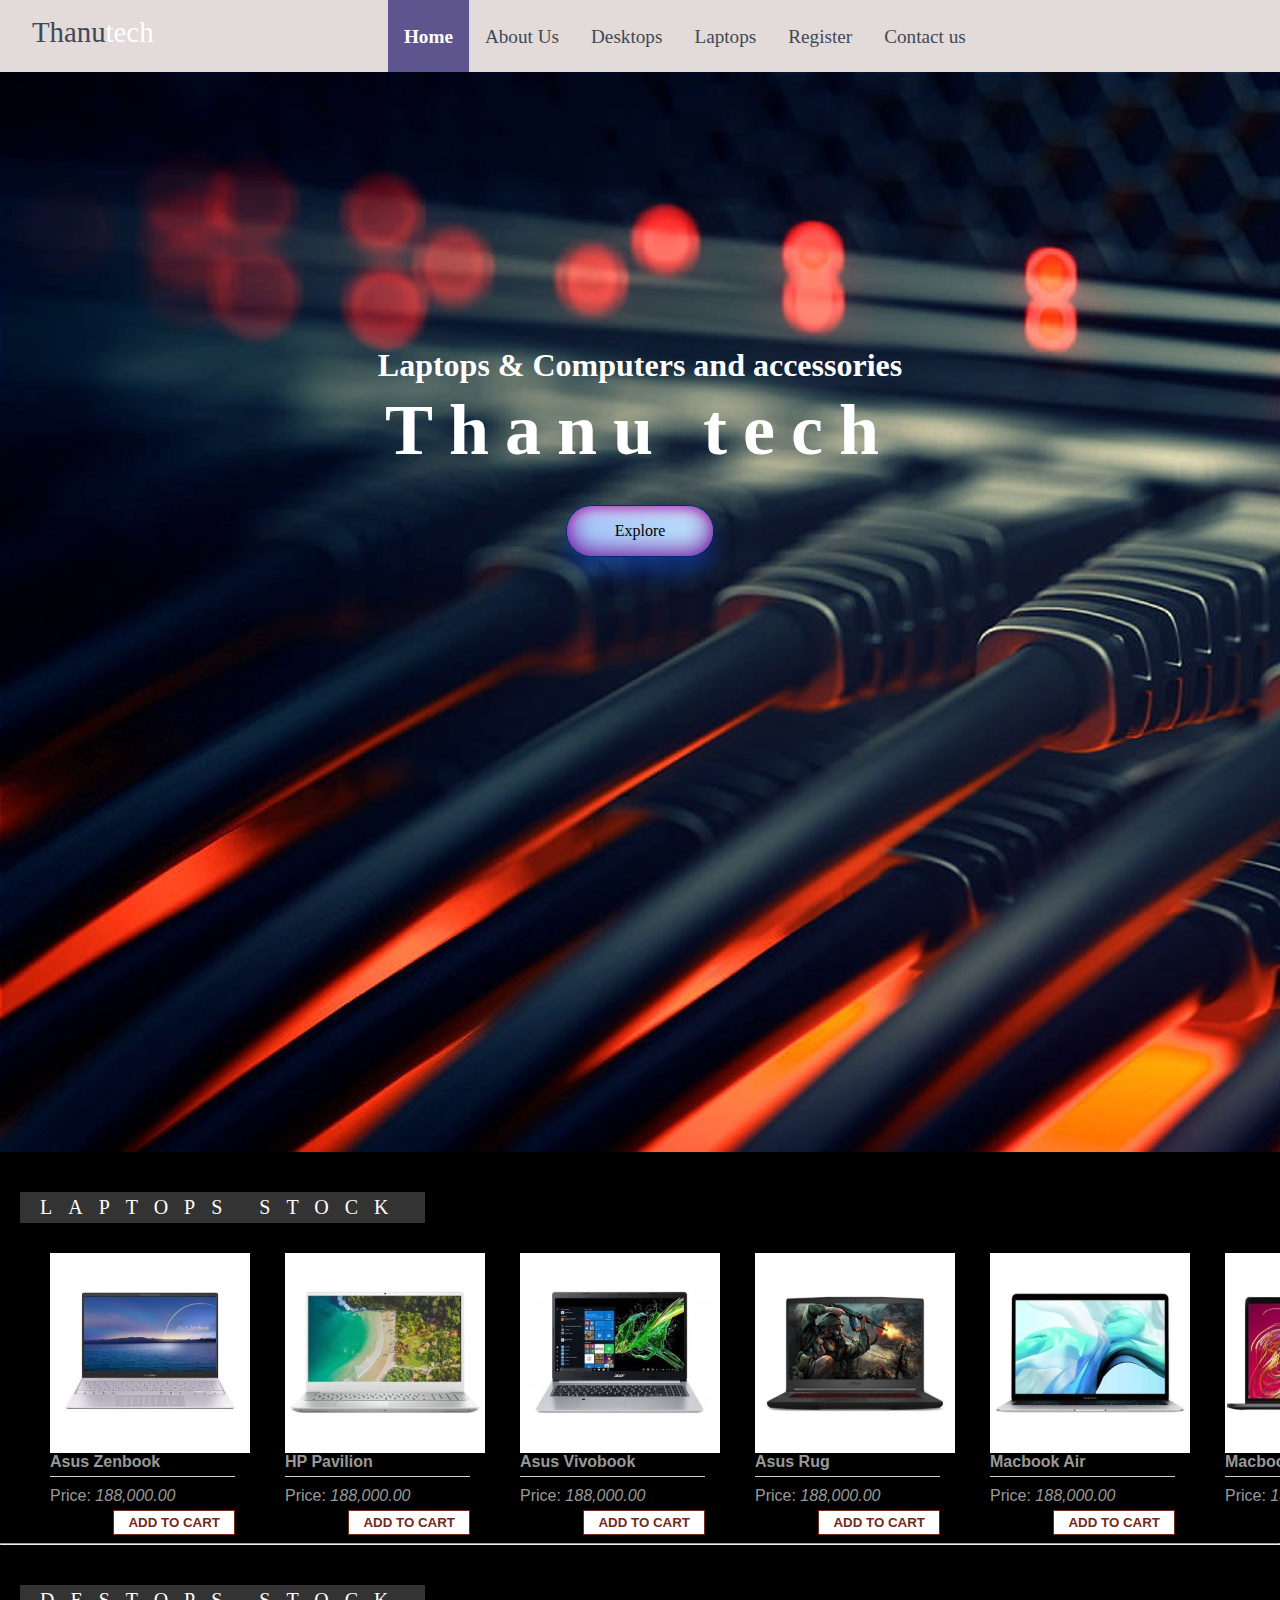
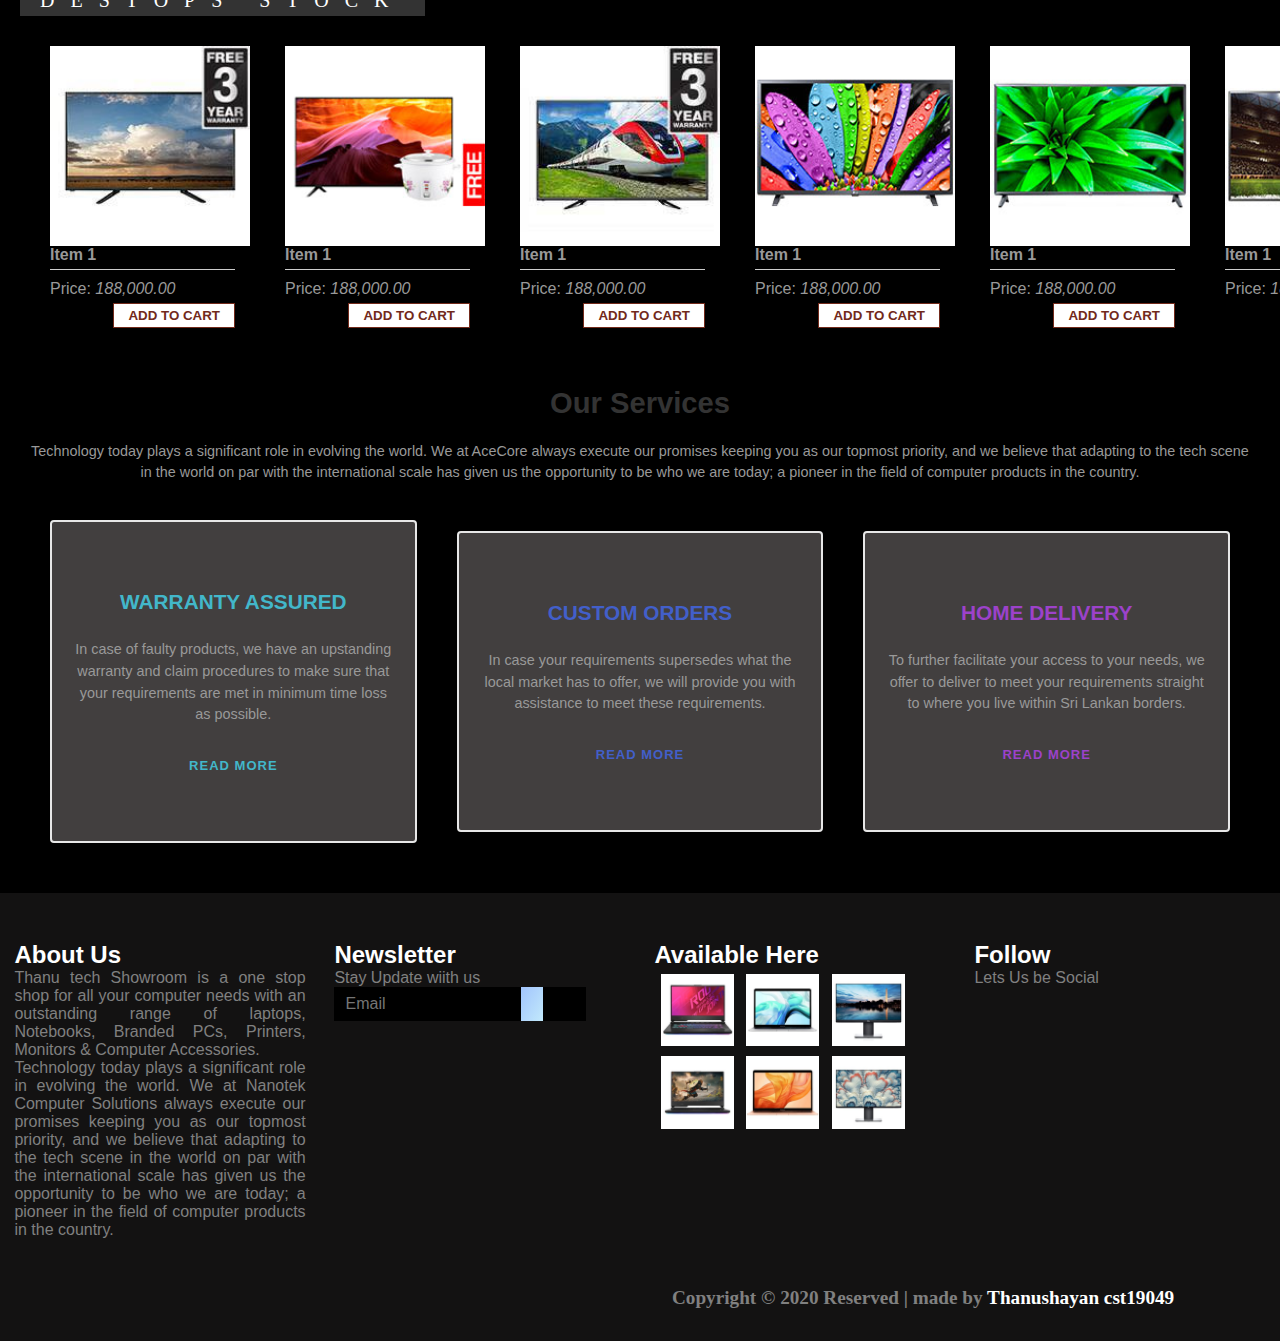
<file: index.html>
<!DOCTYPE html>
<html lang="en">

<head>
    <meta charset="UTF-8">
    <meta name="viewport" content="width=device-width, initial-scale=1.0">
    <title>Home - Thanu tech</title>

   

    <!-- Custom CSS -->
    <link rel="stylesheet" href="./css/style.css">
</head>

<body>
    <!---------------------- Navbar ------------------------>

    <nav class="nav">
        <div class="nav-menu flex-row">
            <div class="nav-brand">
                <a href="#">Thanu<span>tech</span></a>
            </div>
            <div>
                <ul class="nav-items">
                    <li class="nav-links active">
                        <a href="./index.html" class="active">Home</a>
                    </li>
                    <li class="nav-links">
                        <a href="./html/aboutus.html">About Us</a>
                    </li>
                    <li class="nav-links">
                        <a href="./html/destops.html">Desktops</a>
                    </li>
                    <li class="nav-links">
                        <a href="./html/laptops.html">Laptops</a>
                    </li>
                    <li class="nav-links">
                        <a href="./html/register.html">Register</a>
                    </li>
                    <li class="nav-links">
                        <a href="./html/contactus.html">Contact us</a>
                    </li>
                </ul>
            </div>
            <div class="social">
                <a href="#"><i class="fab fa-facebook-f"></i></a>
                <a href="#"><i class="fas fa-envelope"></i></a>
                <a href="#"><i class="fab fa-twitter"></i></a>
                <a href="#"><i class="fab fa-instagram"></i></a>
                <a href="#"><i class="fas fa-map-marked-alt"></i></a>
            </div>
        </div>
    </nav>

    <!----------X----------- Navbar ------------X----------->

    <!------------------- Main Section --------------------->

    <main>
    <!--------------------  Site Title --------------------->
        <section class="site-title">
            <div class="site-background">
                <h3>Laptops & Computers and accessories</h3>
                <h1>Thanu tech</h1>
                <button class="btn">Explore</button>
            </div>
        </section>
    <!----------x---------  Site Title --------x------------>

    <!--------------------  Prize details  ----------------->
    <!-- wrapper -->
        <div id="prize">
            <div class="wrapper">
                <h1>Laptops Stock</h1>
                <span><i class="shopping-cart"></i></span>

                <div class="clear"></div>

                <div class="items">

                    <div class="item">
                        <img src="./assets/laptops/lap1.jpg"
                            alt="item" />
                        <h2>Asus Zenbook</h2>

                        <p>Price: <em>188,000.00</em>
                        </p>
                        <button class="add-to-cart" type="button">Add to cart</button>
                    </div>

                    <div class="item">
                        <img src="./assets/laptops/lap2.jpg"
                            alt="item" />
                        <h2>HP Pavilion</h2>

                        <p>Price: <em>188,000.00</em>
                        </p>
                        <button class="add-to-cart" type="button">Add to cart</button>
                    </div>

                    <div class="item">
                        <img src="./assets/laptops/lap3.jpg" alt="item" />
                        <h2>Asus Vivobook</h2>

                        <p>Price: <em>188,000.00</em>
                        </p>
                        <button class="add-to-cart" type="button">Add to cart</button>
                    </div>

                    <div class="item">
                        <img src="./assets/laptops/lap4.jpg" alt="item" />
                        <h2>Asus Rug</h2>

                        <p>Price: <em>188,000.00</em>
                        </p>
                        <button class="add-to-cart" type="button">Add to cart</button>
                    </div>

                    <div class="item">
                        <img src="./assets/laptops/lap5.jpg" alt="item" />
                        <h2>Macbook Air</h2>

                        <p>Price: <em>188,000.00</em>
                        </p>
                        <button class="add-to-cart" type="button">Add to cart</button>
                    </div>

                    <div class="item">
                        <img src="./assets/laptops/lap6.jpg" alt="item" />
                        <h2>Macbook Pro</h2>

                        <p>Price: <em>188,000.00</em>
                        </p>
                        <button class="add-to-cart" type="button">Add to cart</button>
                    </div>

                    <div class="item">
                        <img src="./assets/laptops/lap7.jpg" alt="item" />
                        <h2>Macbook Pro 2020</h2>

                        <p>Price: <em>188,000.00</em>
                        </p>
                        <button class="add-to-cart" type="button">Add to cart</button>
                    </div>

                </div>
            </div>
            <br>
            <hr>
            <div class="wrapper">
                <h1>Destops Stock</h1>
                <span><i class="shopping-cart"></i></span>

                <div class="clear"></div>

                <div class="items">

                    <div class="item">
                        <img src="./assets/tv/tv1.jpg" alt="item" />
                        <h2>Item 1</h2>

                        <p>Price: <em>188,000.00</em>
                        </p>
                        <button class="add-to-cart" type="button">Add to cart</button>
                    </div>

                    <div class="item">
                        <img src="./assets/tv/tv2.jpg" alt="item" />
                        <h2>Item 1</h2>

                        <p>Price: <em>188,000.00</em>
                        </p>
                        <button class="add-to-cart" type="button">Add to cart</button>
                    </div>

                    <div class="item">
                        <img src="./assets/tv/tv3.jpg" alt="item" />
                        <h2>Item 1</h2>

                        <p>Price: <em>188,000.00</em>
                        </p>
                        <button class="add-to-cart" type="button">Add to cart</button>
                    </div>

                    <div class="item">
                        <img src="./assets/tv/tv4.jpg" alt="item" />
                        <h2>Item 1</h2>

                        <p>Price: <em>188,000.00</em>
                        </p>
                        <button class="add-to-cart" type="button">Add to cart</button>
                    </div>

                    <div class="item">
                        <img src="./assets/tv/tv5.jpg" alt="item" />
                        <h2>Item 1</h2>

                        <p>Price: <em>188,000.00</em>
                        </p>
                        <button class="add-to-cart" type="button">Add to cart</button>
                    </div>

                    <div class="item">
                        <img src="./assets/tv/tv6.jpg" alt="item" />
                        <h2>Item 1</h2>

                        <p>Price: <em>188,000.00</em>
                        </p>
                        <button class="add-to-cart" type="button">Add to cart</button>
                    </div>

                    <div class="item">
                        <img src="./assets/tv/tv7.jpg" alt="item" />
                        <h2>Item 1</h2>

                        <p>Price: <em>188,000.00</em>
                        </p>
                        <button class="add-to-cart" type="button">Add to cart</button>
                    </div>

                </div>
            </div>
        </div>

    <!-----------x--------  Prize details  -------x--------->

    <!--------------------  Services ----------------------->
        <section class="service-only">
            <h3>Our Services</h3>
            <p class="section-lead">Technology today plays a significant role in evolving the world. We at AceCore
                always execute our promises keeping you as our topmost priority, and we believe that adapting to the
                tech scene in the world on par with the international scale has given us the opportunity to be who we
                are today; a pioneer in the field of computer products in the country.</p>
            <div class="services-grid">
                <div class="service service1">
                    <i class="fas fa-award"></i>
                    <h4>WARRANTY ASSURED</h4>
                    <p>In case of faulty products, we have an upstanding warranty and claim procedures to make sure that
                        your requirements are met in minimum time loss as possible.</p>
                    <a href="#" class="cta">Read More</a><i class="fas fa-arrow-right"></i>
                </div>

                <div class="service service2">
                    <i class="fas fa-gifts"></i>
                    <h4>CUSTOM ORDERS</h4>
                    <p>In case your requirements supersedes what the local market has to offer, we will provide you with
                        assistance to meet these requirements.</p>
                    <a href="#" class="cta">Read More</a><i class="fas fa-arrow-right"></i>
                </div>

                <div class="service service3">
                    <i class="fas fa-laptop-house"></i>
                    <h4>HOME DELIVERY</h4>
                    <p>To further facilitate your access to your needs, we offer to deliver to meet your requirements
                        straight to where you live within Sri Lankan borders.</p>
                    <a href="#" class="cta">Read more</a><i class="fas fa-arrow-right"></i>
                </div>
            </div>
        </section>
    </main>
    <!-----------x------------  Services ------------x------>
    <!----------x-------- Main Section ----------x---------->

    <!------------------ footer ---------------------------->
    <footer class="footer">
        <div class="container">
            <div class="aboutus">
                <h2>About Us</h2>
                <p>Thanu tech Showroom is a one stop shop for all your computer needs with an outstanding range of
                    laptops, Notebooks, Branded PCs, Printers, Monitors & Computer Accessories.</p>
                <p>Technology today plays a significant role in evolving the world. We at Nanotek Computer Solutions
                    always execute our promises keeping you as our topmost priority, and we believe that adapting to the
                    tech scene in the world on par with the international scale has given us the opportunity to be who
                    we are today; a pioneer in the field of computer products in the country.
                </p>
            </div>
            <div class="newsletter">
                <h2>Newsletter</h2>
                <p>Stay Update wiith us</p>
                <div class="form-element">
                    <input type="text" placeholder="Email"><span><i class="fas fa-chevron-right"></i></span>
                </div>
            </div>
            <div class="available">
                <h2>Available Here</h2>
                <div class="flex-row">
                    <img src="./assets/asus1.jpg" alt="asus1">
                    <img src="./assets/mac1.jpg" alt="mac1">
                    <img src="./assets/tv1.jpg" alt="tv1">
                </div>
                <div class="flex-row">
                    <img src="./assets/asus2.jpg" alt="asssu2">
                    <img src="./assets/mac2.jpg" alt="mac2">
                    <img src="./assets/tv2.jpg" alt="tv2">
                </div>
            </div>
            <div class="follow">
                <h2>Follow</h2>
                <p>
                    Lets Us be Social
                </p>
                <div>
                    <i class="fab fa-facebook-f"></i>
                    <i class="fas fa-envelope"></i>
                    <i class="fab fa-twitch"></i>
                    <i class="fab fa-instagram"></i>
                </div>
            </div>
        </div>
        <div class="rights flex-row">
            <h4>
                Copyright &copy; 2020 Reserved | made by <span> Thanushayan cst19049</span>
            </h4>
        </div>
        <div class="move-up">
            <span><i class="fas fa-arrow-circle-up fa-2x"></i></span>
        </div>
    </footer>
    <!---------x--------- end footer ---------x------------->

</body>

</html>
</file>
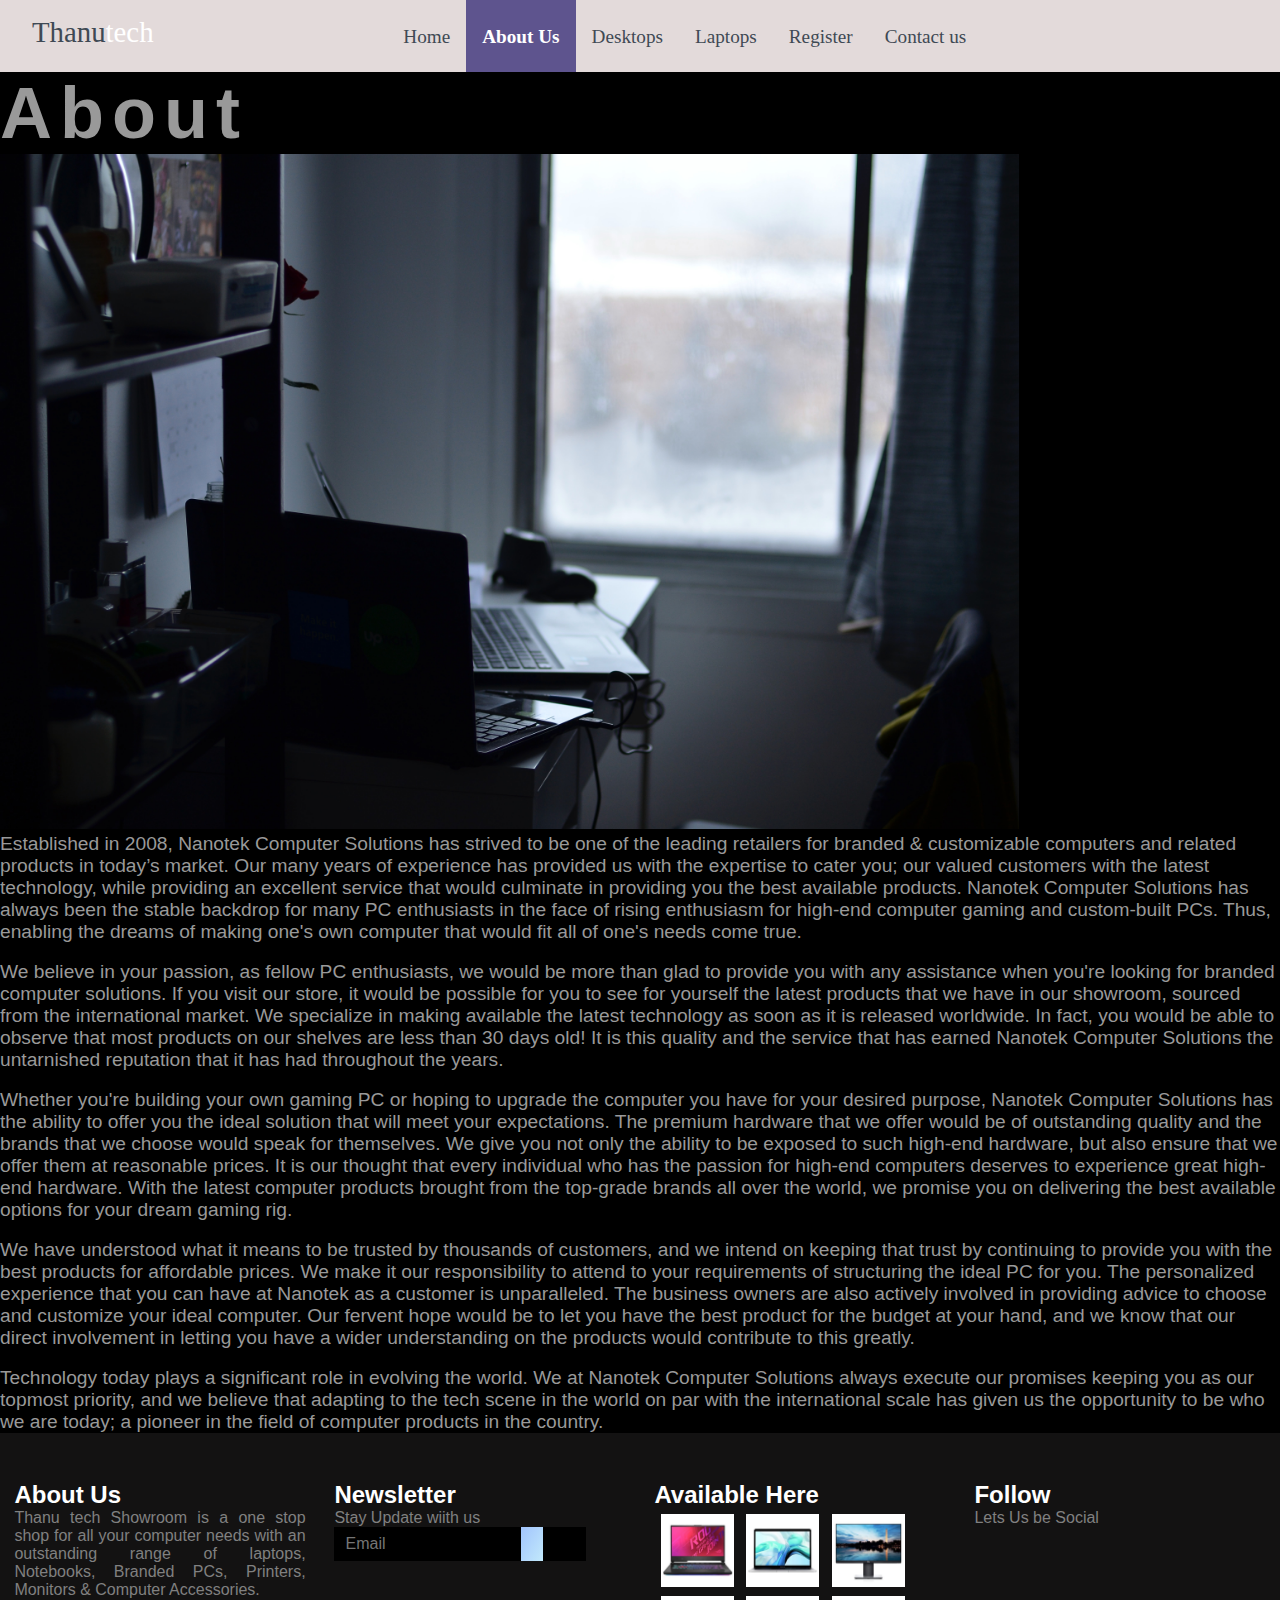
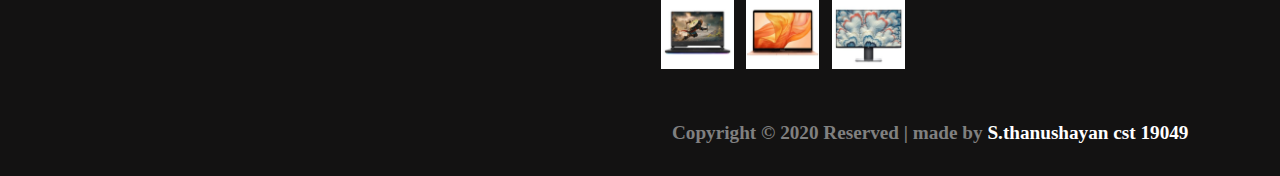
<file: html/aboutus.html>
<!DOCTYPE html>
<html lang="en">

<head>
    <meta charset="UTF-8">
    <meta name="viewport" content="width=device-width, initial-scale=1.0">
    <title>About Us - Thanu tech</title>

   

    <!-- Custom CSS -->
    <link rel="stylesheet" href="../css/style.css">
    <link rel="stylesheet" href="../css/about.css">
</head>

<body>
    <!---------------------- Navbar ------------------------->

    <nav class="nav">
        <div class="nav-menu flex-row">
            <div class="nav-brand">
                <a href="#">Thanu<span>tech</span></a>
            </div>
            <div>
                <ul class="nav-items">
                    <li class="nav-links">
                        <a href="../index.html">Home</a>
                    </li>
                    <li class="nav-links active">
                        <a href="./aboutus.html" class="active">About Us</a>
                    </li>
                    <li class="nav-links">
                        <a href="./destops.html">Desktops</a>
                    </li>
                    <li class="nav-links">
                        <a href="./laptops.html">Laptops</a>
                    </li>
                    <li class="nav-links">
                        <a href="./register.html">Register</a>
                    </li>
                    <li class="nav-links">
                        <a href="./contactus.html">Contact us</a>
                    </li>
                </ul>
            </div>
            <div class="social">
                <a href="#"><i class="fab fa-facebook-f"></i></a>
                <a href="#"><i class="fas fa-envelope"></i></a>
                <a href="#"><i class="fab fa-twitter"></i></a>
                <a href="#"><i class="fab fa-instagram"></i></a>
                <a href="#"><i class="fas fa-map-marked-alt"></i></a>
            </div>
        </div>
    </nav>

    <!----------X----------- Navbar ------------X------------>

    <!------------------- Main Section ---------------------->

    <div id="about">
        <h1>About</h1>
        <img src="../assets/about-bg.jpg" alt="about">
        <p>Established in 2008, Nanotek Computer Solutions has strived to be one of the leading retailers for branded & customizable computers and related products in today’s market. Our many years of experience has provided us with the expertise to cater you; our valued customers with the latest technology, while providing an excellent service that would culminate in providing you the best available products. Nanotek Computer Solutions has always been the stable backdrop for many PC enthusiasts in the face of rising enthusiasm for high-end computer gaming and custom-built PCs. Thus, enabling the dreams of making one's own computer that would fit all of one's needs come true.</p>
        <br>
        <p>We believe in your passion, as fellow PC enthusiasts, we would be more than glad to provide you with any assistance when you're looking for branded computer solutions. If you visit our store, it would be possible for you to see for yourself the latest products that we have in our showroom, sourced from the international market.  We specialize in making available the latest technology as soon as it is released worldwide. In fact, you would be able to observe that most products on our shelves are less than 30 days old! It is this quality and the service that has earned Nanotek Computer Solutions the untarnished reputation that it has had throughout the years.        </p>
        <br>
        <p>Whether you're building your own gaming PC or hoping to upgrade the computer you have for your desired purpose, Nanotek Computer Solutions has the ability to offer you the ideal solution that will meet your expectations. The premium hardware that we offer would be of outstanding quality and the brands that we choose would speak for themselves. We give you not only the ability to be exposed to such high-end hardware, but also ensure that we offer them at reasonable prices. It is our thought that every individual who has the passion for high-end computers deserves to experience great high-end hardware. With the latest computer products brought from the top-grade brands all over the world, we promise you on delivering the best available options for your dream gaming rig.        </p>
        <br>
        <p>We have understood what it means to be trusted by thousands of customers, and we intend on keeping that trust by continuing to provide you with the best products for affordable prices. We make it our responsibility to attend to your requirements of structuring the ideal PC for you. The personalized experience that you can have at Nanotek as a customer is unparalleled. The business owners are also actively involved in providing advice to choose and customize your ideal computer. Our fervent hope would be to let you have the best product for the budget at your hand, and we know that our direct involvement in letting you have a wider understanding on the products would contribute to this greatly.        </p>
        <br>
        <p>Technology today plays a significant role in evolving the world.  We at Nanotek Computer Solutions always execute our promises keeping you as our topmost priority, and we believe that adapting to the tech scene in the world on par with the international scale has given us the opportunity to be who we are today; a pioneer in the field of computer products in the country.        </p>
    </div>


    <!----------x-------- Main Section ----------x----------->

    <!------------------ footer ---------------------------->

    <footer class="footer">
        <div class="container">
            <div class="aboutus">
                <h2>About Us</h2>
                <p>Thanu tech Showroom is a one stop shop for all your computer needs with an outstanding range of
                    laptops, Notebooks, Branded PCs, Printers, Monitors & Computer Accessories.</p>
            </div>
            <div class="newsletter">
                <h2>Newsletter</h2>
                <p>Stay Update wiith us</p>
                <div class="form-element">
                    <input type="text" placeholder="Email"><span><i class="fas fa-chevron-right"></i></span>
                </div>
            </div>
            <div class="available">
                <h2>Available Here</h2>
                <div class="flex-row">
                    <img src="../assets/asus1.jpg" alt="asus1">
                    <img src="../assets/mac1.jpg" alt="mac1">
                    <img src="../assets/tv1.jpg" alt="tv1">
                </div>
                <div class="flex-row">
                    <img src="../assets/asus2.jpg" alt="asssu2">
                    <img src="../assets/mac2.jpg" alt="mac2">
                    <img src="../assets/tv2.jpg" alt="tv2">
                </div>
            </div>
            <div class="follow">
                <h2>Follow</h2>
                <p>
                    Lets Us be Social
                </p>
                <div>
                    <i class="fab fa-facebook-f"></i>
                    <i class="fas fa-envelope"></i>
                    <i class="fab fa-twitch"></i>
                    <i class="fab fa-instagram"></i>
                </div>
            </div>
        </div>
        <div class="rights flex-row">
            <h4>
                Copyright &copy; 2020 Reserved | made by <span> S.thanushayan cst 19049 </span>
            </h4>
        </div>
        <div class="move-up">
            <span><i class="fas fa-arrow-circle-up fa-2x"></i></span>
        </div>
    </footer>

    <!---------x--------- end footer ---------x------------->

</body>

</html>
</file>
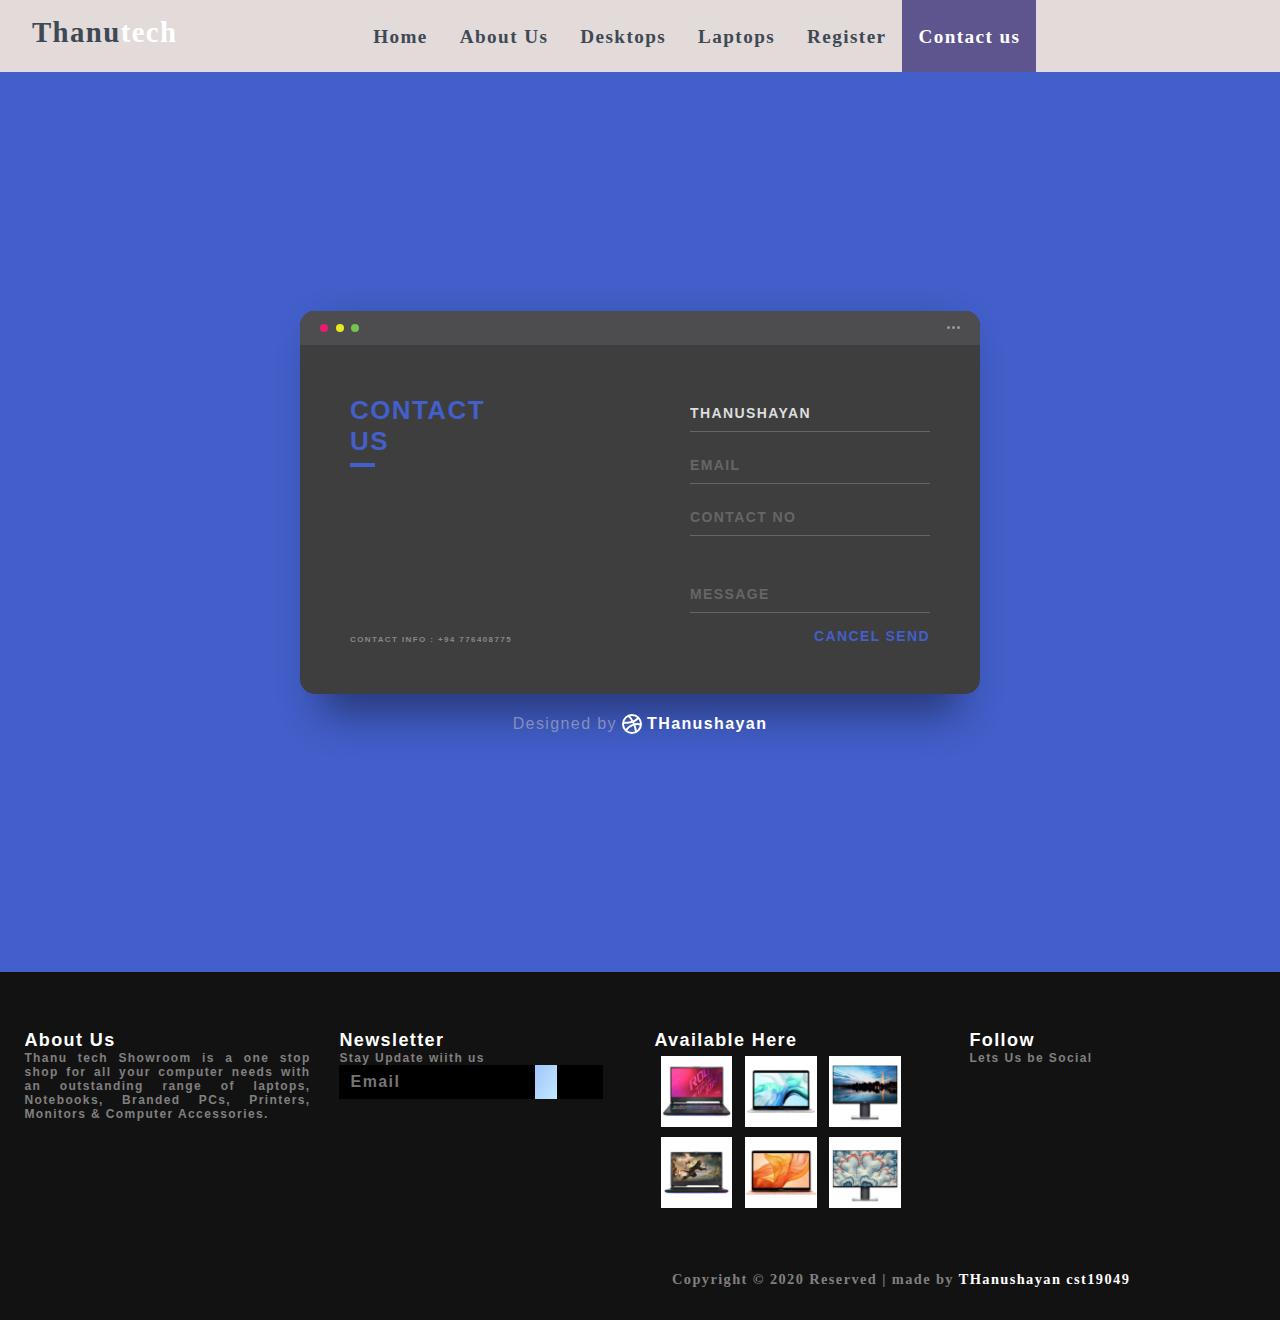
<file: html/contactus.html>
<!DOCTYPE html>
<html lang="en">

<head>
    <meta charset="UTF-8">
    <meta name="viewport" content="width=device-width, initial-scale=1.0">
    <title>Contact Us - Thanu tech </title>

    

    <!-- Custom CSS -->
    <link rel="stylesheet" href="../css/style.css">
    <link rel="stylesheet" href="../css/contact.css">
</head>

<body>
    <!---------------------- Navbar ------------------------->

    <nav class="nav">
        <div class="nav-menu flex-row">
            <div class="nav-brand">
                <a href="#">Thanu<span>tech</span></a>
            </div>
            <div>
                <ul class="nav-items">
                    <li class="nav-links">
                        <a href="../index.html">Home</a>
                    </li>
                    <li class="nav-links">
                        <a href="./aboutus.html">About Us</a>
                    </li>
                    <li class="nav-links">
                        <a href="./destops.html">Desktops</a>
                    </li>
                    <li class="nav-links">
                        <a href="./laptops.html">Laptops</a>
                    </li>
                    <li class="nav-links">
                        <a href="./register.html">Register</a>
                    </li>
                    <li class="nav-links active">
                        <a href="./contactus.html" class="active">Contact us</a>
                    </li>
                </ul>
            </div>
            <div class="social">
                <a href="#"><i class="fab fa-facebook-f"></i></a>
                <a href="#"><i class="fas fa-envelope"></i></a>
                <a href="#"><i class="fab fa-twitter"></i></a>
                <a href="#"><i class="fab fa-instagram"></i></a>
                <a href="#"><i class="fas fa-map-marked-alt"></i></a>
            </div>
        </div>
    </nav>

    <!----------X----------- Navbar ------------X------------>

    <!------------------- Main Section ---------------------->

    <div class="background">
        <div class="container">
          <div class="screen">
            <div class="screen-header">
              <div class="screen-header-left">
                <div class="screen-header-button close"></div>
                <div class="screen-header-button maximize"></div>
                <div class="screen-header-button minimize"></div>
              </div>
              <div class="screen-header-right">
                <div class="screen-header-ellipsis"></div>
                <div class="screen-header-ellipsis"></div>
                <div class="screen-header-ellipsis"></div>
              </div>
            </div>
            <div class="screen-body">
              <div class="screen-body-item left">
                <div class="app-title">
                  <span>CONTACT</span>
                  <span>US</span>
                </div>
                <div class="app-contact">CONTACT INFO : +94 776408775</div>
              </div>
              <div class="screen-body-item">
                <div class="app-form">
                  <div class="app-form-group">
                    <input class="app-form-control" placeholder="NAME" value="Thanushayan">
                  </div>
                  <div class="app-form-group">
                    <input class="app-form-control" placeholder="EMAIL">
                  </div>
                  <div class="app-form-group">
                    <input class="app-form-control" placeholder="CONTACT NO">
                  </div>
                  <div class="app-form-group message">
                    <input class="app-form-control" placeholder="MESSAGE">
                  </div>
                  <div class="app-form-group buttons">
                    <button class="app-form-button">CANCEL</button>
                    <button class="app-form-button">SEND</button>
                  </div>
                </div>
              </div>
            </div>
          </div>
          <div class="credits">
            Designed by
            <a class="credits-link" href="https://dribbble.com/shots/2666271-Contact" target="_blank">
              <svg class="dribbble" viewBox="0 0 200 200">
                <g stroke="#ffffff" fill="none">
                  <circle cx="100" cy="100" r="90" stroke-width="20"></circle>
                  <path d="M62.737004,13.7923523 C105.08055,51.0454853 135.018754,126.906957 141.768278,182.963345" stroke-width="20"></path>
                  <path d="M10.3787186,87.7261455 C41.7092324,90.9577894 125.850356,86.5317271 163.474536,38.7920951" stroke-width="20"></path>
                  <path d="M41.3611549,163.928627 C62.9207607,117.659048 137.020642,86.7137169 189.041451,107.858103" stroke-width="20"></path>
                </g>
              </svg>
              THanushayan
            </a>
          </div>
        </div>
      </div>
      

    <!----------x-------- Main Section ----------x----------->

    <!------------------ footer ---------------------------->

    <footer class="footer">
        <div class="container">
            <div class="aboutus">
                <h2>About Us</h2>
                <p>Thanu tech Showroom is a one stop shop for all your computer needs with an outstanding range of
                    laptops, Notebooks, Branded PCs, Printers, Monitors & Computer Accessories.</p>
            </div>
            <div class="newsletter">
                <h2>Newsletter</h2>
                <p>Stay Update wiith us</p>
                <div class="form-element">
                    <input type="text" placeholder="Email"><span><i class="fas fa-chevron-right"></i></span>
                </div>
            </div>
            <div class="available">
                <h2>Available Here</h2>
                <div class="flex-row">
                    <img src="../assets/asus1.jpg" alt="asus1">
                    <img src="../assets/mac1.jpg" alt="mac1">
                    <img src="../assets/tv1.jpg" alt="tv1">
                </div>
                <div class="flex-row">
                    <img src="../assets/asus2.jpg" alt="asssu2">
                    <img src="../assets/mac2.jpg" alt="mac2">
                    <img src="../assets/tv2.jpg" alt="tv2">
                </div>
            </div>
            <div class="follow">
                <h2>Follow</h2>
                <p>
                    Lets Us be Social
                </p>
                <div>
                    <i class="fab fa-facebook-f"></i>
                    <i class="fas fa-envelope"></i>
                    <i class="fab fa-twitch"></i>
                    <i class="fab fa-instagram"></i>
                </div>
            </div>
        </div>
        <div class="rights flex-row">
            <h4>
                Copyright &copy; 2020 Reserved | made by <span> THanushayan cst19049 </span>
            </h4>
        </div>
        <div class="move-up">
            <span><i class="fas fa-arrow-circle-up fa-2x"></i></span>
        </div>
    </footer>

    <!---------x--------- end footer ---------x------------->

</body>

</html>
</file>
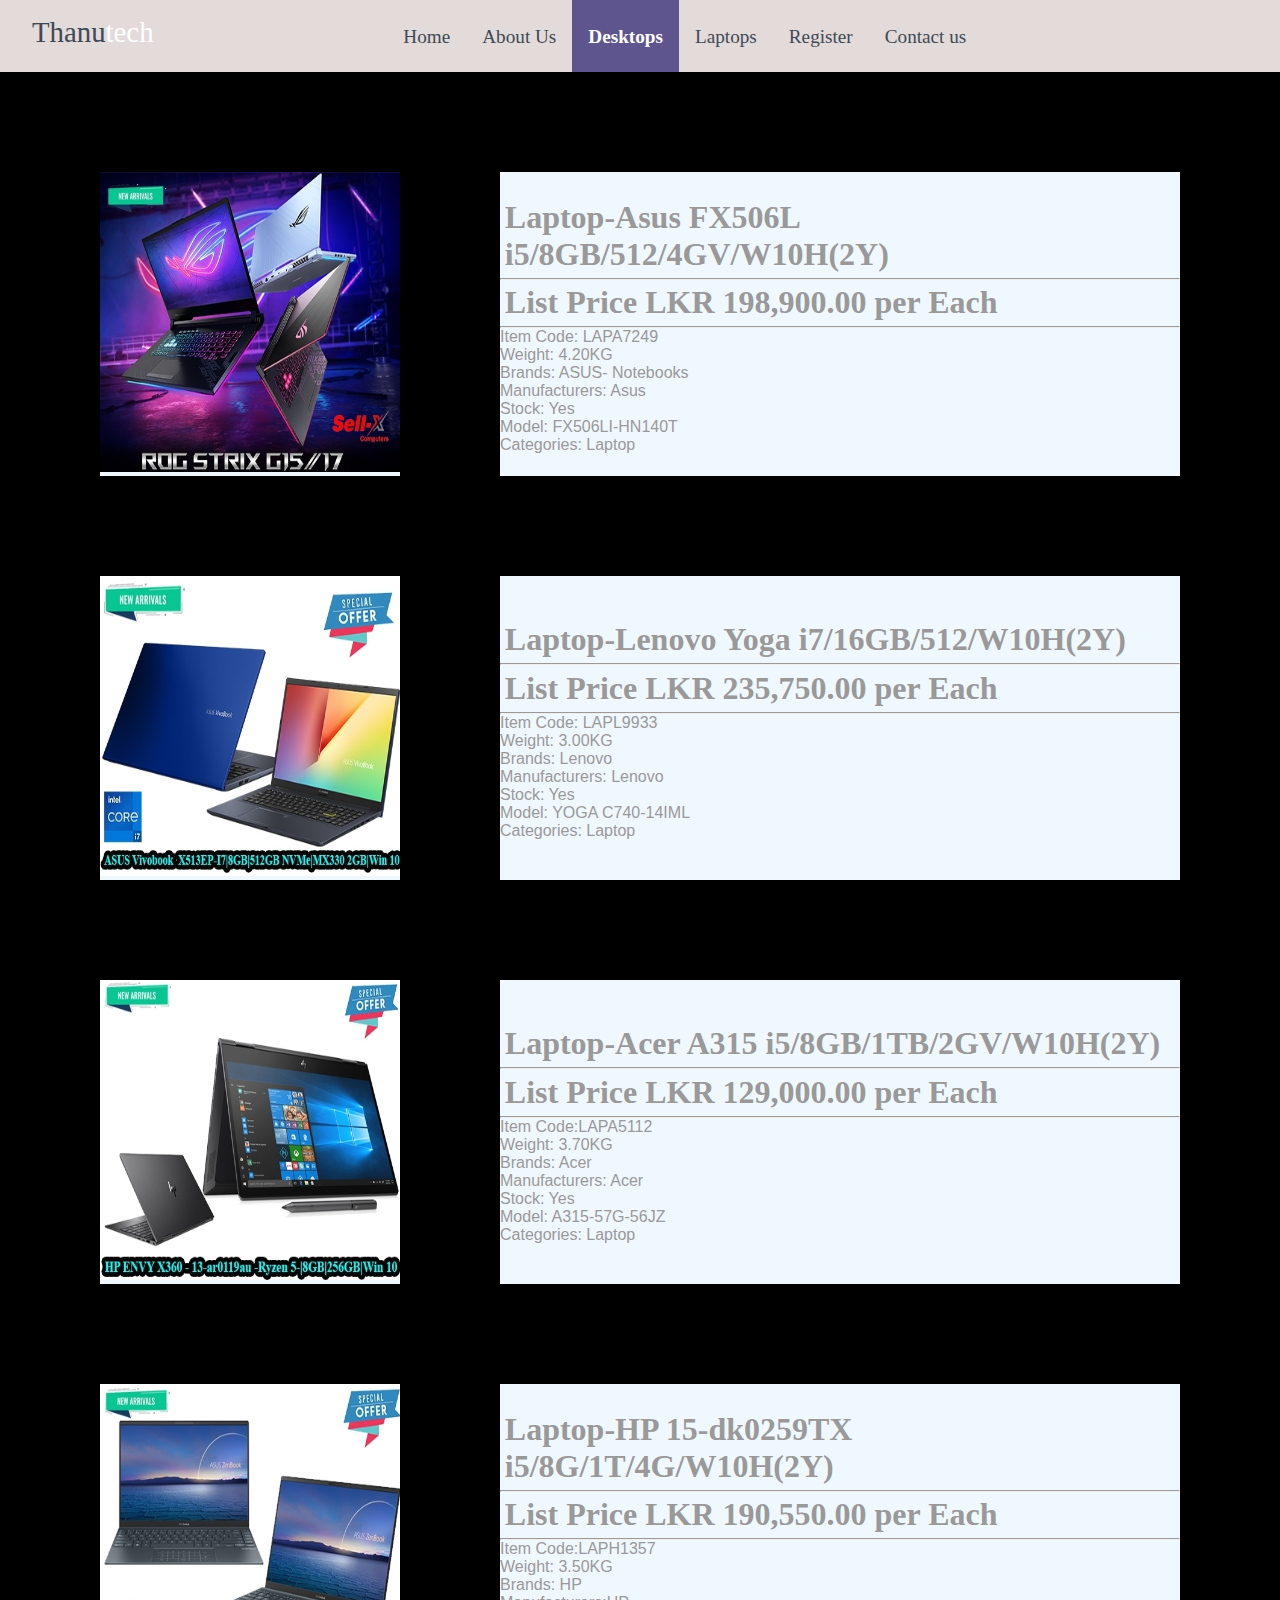
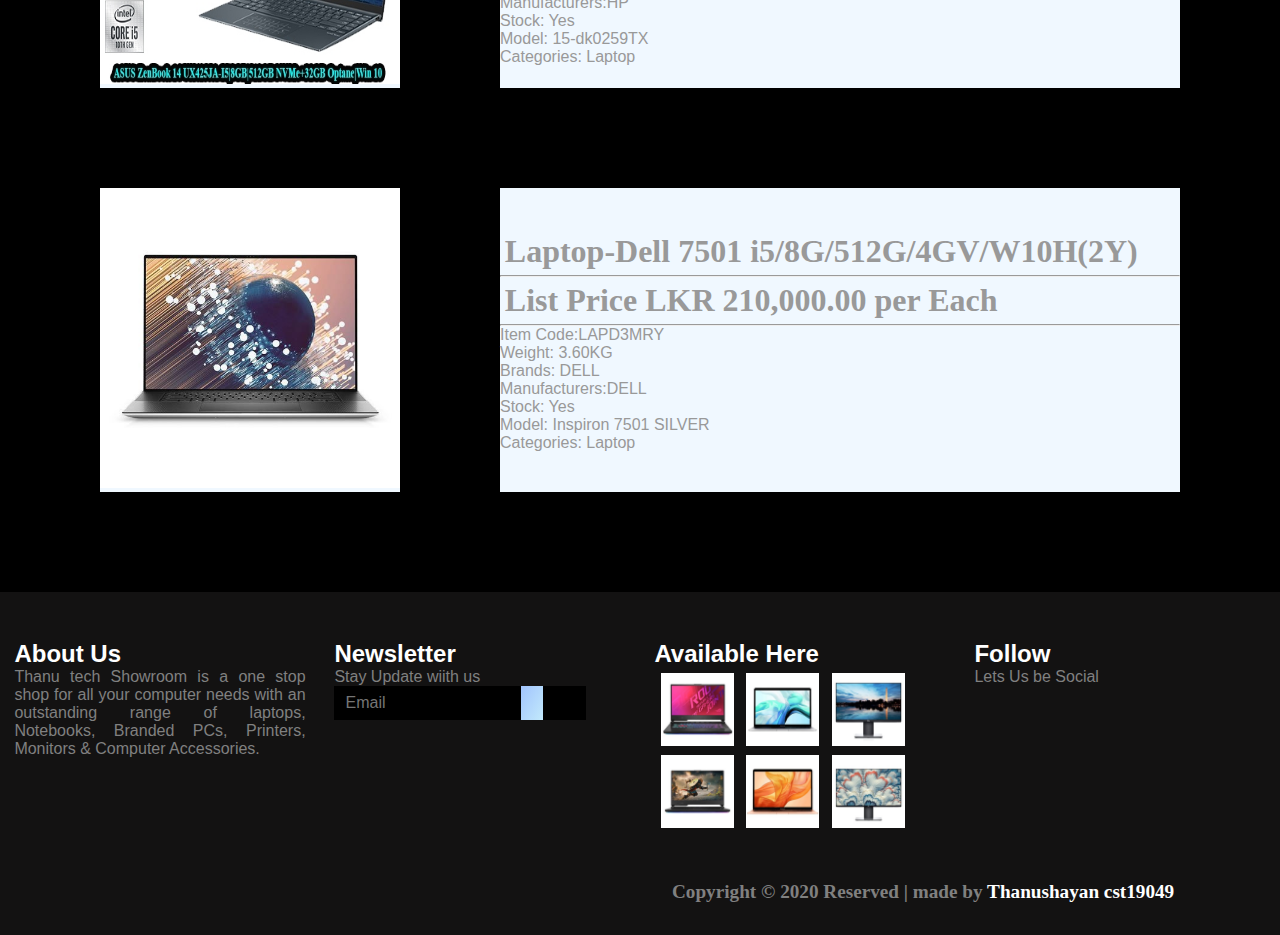
<file: html/destops.html>
<!DOCTYPE html>
<html lang="en">

<head>
    <meta charset="UTF-8">
    <meta name="viewport" content="width=device-width, initial-scale=1.0">
    <title>Destops - Thanu tech</title>

   

    <!-- Custom CSS -->
    <link rel="stylesheet" href="../css/style.css">
    <link rel="stylesheet" href="../css/destops.css">
</head>

<body>
    <!---------------------- Navbar ------------------------->

    <nav class="nav">
        <div class="nav-menu flex-row">
            <div class="nav-brand">
                <a href="#">Thanu<span>tech</span></a>
            </div>
            <div>
                <ul class="nav-items">
                    <li class="nav-links">
                        <a href="../index.html">Home</a>
                    </li>
                    <li class="nav-links">
                        <a href="./aboutus.html">About Us</a>
                    </li>
                    <li class="nav-links active">
                        <a href="./destops.html" class="active">Desktops</a>
                    </li>
                    <li class="nav-links">
                        <a href="./laptops.html">Laptops</a>
                    </li>
                    <li class="nav-links">
                        <a href="./register.html">Register</a>
                    </li>
                    <li class="nav-links">
                        <a href="./contactus.html">Contact us</a>
                    </li>
                </ul>
            </div>
            <div class="social">
                <a href="#"><i class="fab fa-facebook-f"></i></a>
                <a href="#"><i class="fas fa-envelope"></i></a>
                <a href="#"><i class="fab fa-twitter"></i></a>
                <a href="#"><i class="fab fa-instagram"></i></a>
                <a href="#"><i class="fas fa-map-marked-alt"></i></a>
            </div>
        </div>
    </nav>

    <!----------X----------- Navbar ------------X------------>
    <!------------------- Main Section ---------------------->

    <div id="table">
        <table cellspacing="100">
            <tbody>
                <tr>
                    <td> <img src="../assets/laptop/lap1.jpg" width="300" height="300"> </td>
                    <td>
                        <h3> Laptop-Asus FX506L i5/8GB/512/4GV/W10H(2Y) </h3>
                        <hr>
                        <h3> List Price LKR 198,900.00 per Each </h3>
                        <hr>
                        Item Code: LAPA7249 <br>
                        Weight: 4.20KG <br>
                        Brands: ASUS- Notebooks<br>
                        Manufacturers: Asus <br>
                        Stock: Yes <br>
                        Model: FX506LI-HN140T <br>
                        Categories: Laptop
                    </td>
                </tr>
                <tr>
                    <td> <img src="../assets/laptop/lap2.jpg" width="300" height="300"> </td>
                    <td>
                        <h3> Laptop-Lenovo Yoga i7/16GB/512/W10H(2Y) </h3>
                        <hr>
                        <h3> List Price LKR 235,750.00 per Each </h3>
                        <hr>
                        Item Code: LAPL9933 <br>
                        Weight: 3.00KG <br>
                        Brands: Lenovo <br>
                        Manufacturers: Lenovo <br>
                        Stock: Yes <br>
                        Model: YOGA C740-14IML <br>
                        Categories: Laptop
                    </td>
                </tr>
                <tr>
                    <td> <img src="../assets/laptop/lap3.jpg" width="300" height="300"> </td>
                    <td>
                        <h3> Laptop-Acer A315 i5/8GB/1TB/2GV/W10H(2Y) </h3>
                        <hr>
                        <h3> List Price LKR 129,000.00 per Each </h3>
                        <hr>
                        Item Code:LAPA5112 <br>
                        Weight: 3.70KG <br>
                        Brands: Acer <br>
                        Manufacturers: Acer <br>
                        Stock: Yes <br>
                        Model: A315-57G-56JZ <br>
                        Categories: Laptop
                    </td>
                </tr>
                <tr>
                    <td> <img src="../assets/laptop/lap4.jpg" width="300" height="300"> </td>
                    <td>
                        <h3> Laptop-HP 15-dk0259TX i5/8G/1T/4G/W10H(2Y) </h3>
                        <hr>
                        <h3> List Price LKR 190,550.00 per Each </h3>
                        <hr>
                        Item Code:LAPH1357 <br>
                        Weight: 3.50KG <br>
                        Brands: HP <br>
                        Manufacturers:HP<br>
                        Stock: Yes <br>
                        Model: 15-dk0259TX <br>
                        Categories: Laptop
                    </td>
                </tr>
                <tr>
                    <td> <img src="../assets/laptop/lap5.jpg" width="300" height="300"> </td>
                    <td>
                        <h3> Laptop-Dell 7501 i5/8G/512G/4GV/W10H(2Y) </h3>
                        <hr>
                        <h3> List Price LKR 210,000.00 per Each</h3>
                        <hr>
                        Item Code:LAPD3MRY <br>
                        Weight: 3.60KG <br>
                        Brands: DELL <br>
                        Manufacturers:DELL<br>
                        Stock: Yes <br>
                        Model: Inspiron 7501 SILVER <br>
                        Categories: Laptop
                    </td>
                </tr>

            </tbody>

        </table>
    </div>


    <!----------x-------- Main Section ----------x----------->

    <!------------------ footer ---------------------------->

    <footer class="footer">
        <div class="container">
            <div class="aboutus">
                <h2>About Us</h2>
                <p>Thanu tech Showroom is a one stop shop for all your computer needs with an outstanding range of
                    laptops, Notebooks, Branded PCs, Printers, Monitors & Computer Accessories.</p>
            </div>
            <div class="newsletter">
                <h2>Newsletter</h2>
                <p>Stay Update wiith us</p>
                <div class="form-element">
                    <input type="text" placeholder="Email"><span><i class="fas fa-chevron-right"></i></span>
                </div>
            </div>
            <div class="available">
                <h2>Available Here</h2>
                <div class="flex-row">
                    <img src="../assets/asus1.jpg" alt="asus1">
                    <img src="../assets/mac1.jpg" alt="mac1">
                    <img src="../assets/tv1.jpg" alt="tv1">
                </div>
                <div class="flex-row">
                    <img src="../assets/asus2.jpg" alt="asssu2">
                    <img src="../assets/mac2.jpg" alt="mac2">
                    <img src="../assets/tv2.jpg" alt="tv2">
                </div>
            </div>
            <div class="follow">
                <h2>Follow</h2>
                <p>
                    Lets Us be Social
                </p>
                <div>
                    <i class="fab fa-facebook-f"></i>
                    <i class="fas fa-envelope"></i>
                    <i class="fab fa-twitch"></i>
                    <i class="fab fa-instagram"></i>
                </div>
            </div>
        </div>
        <div class="rights flex-row">
            <h4>
                Copyright &copy; 2020 Reserved | made by <span> Thanushayan cst19049</span>
            </h4>
        </div>
        <div class="move-up">
            <span><i class="fas fa-arrow-circle-up fa-2x"></i></span>
        </div>
    </footer>

    <!---------x--------- end footer ---------x------------->

</body>

</html>
</file>
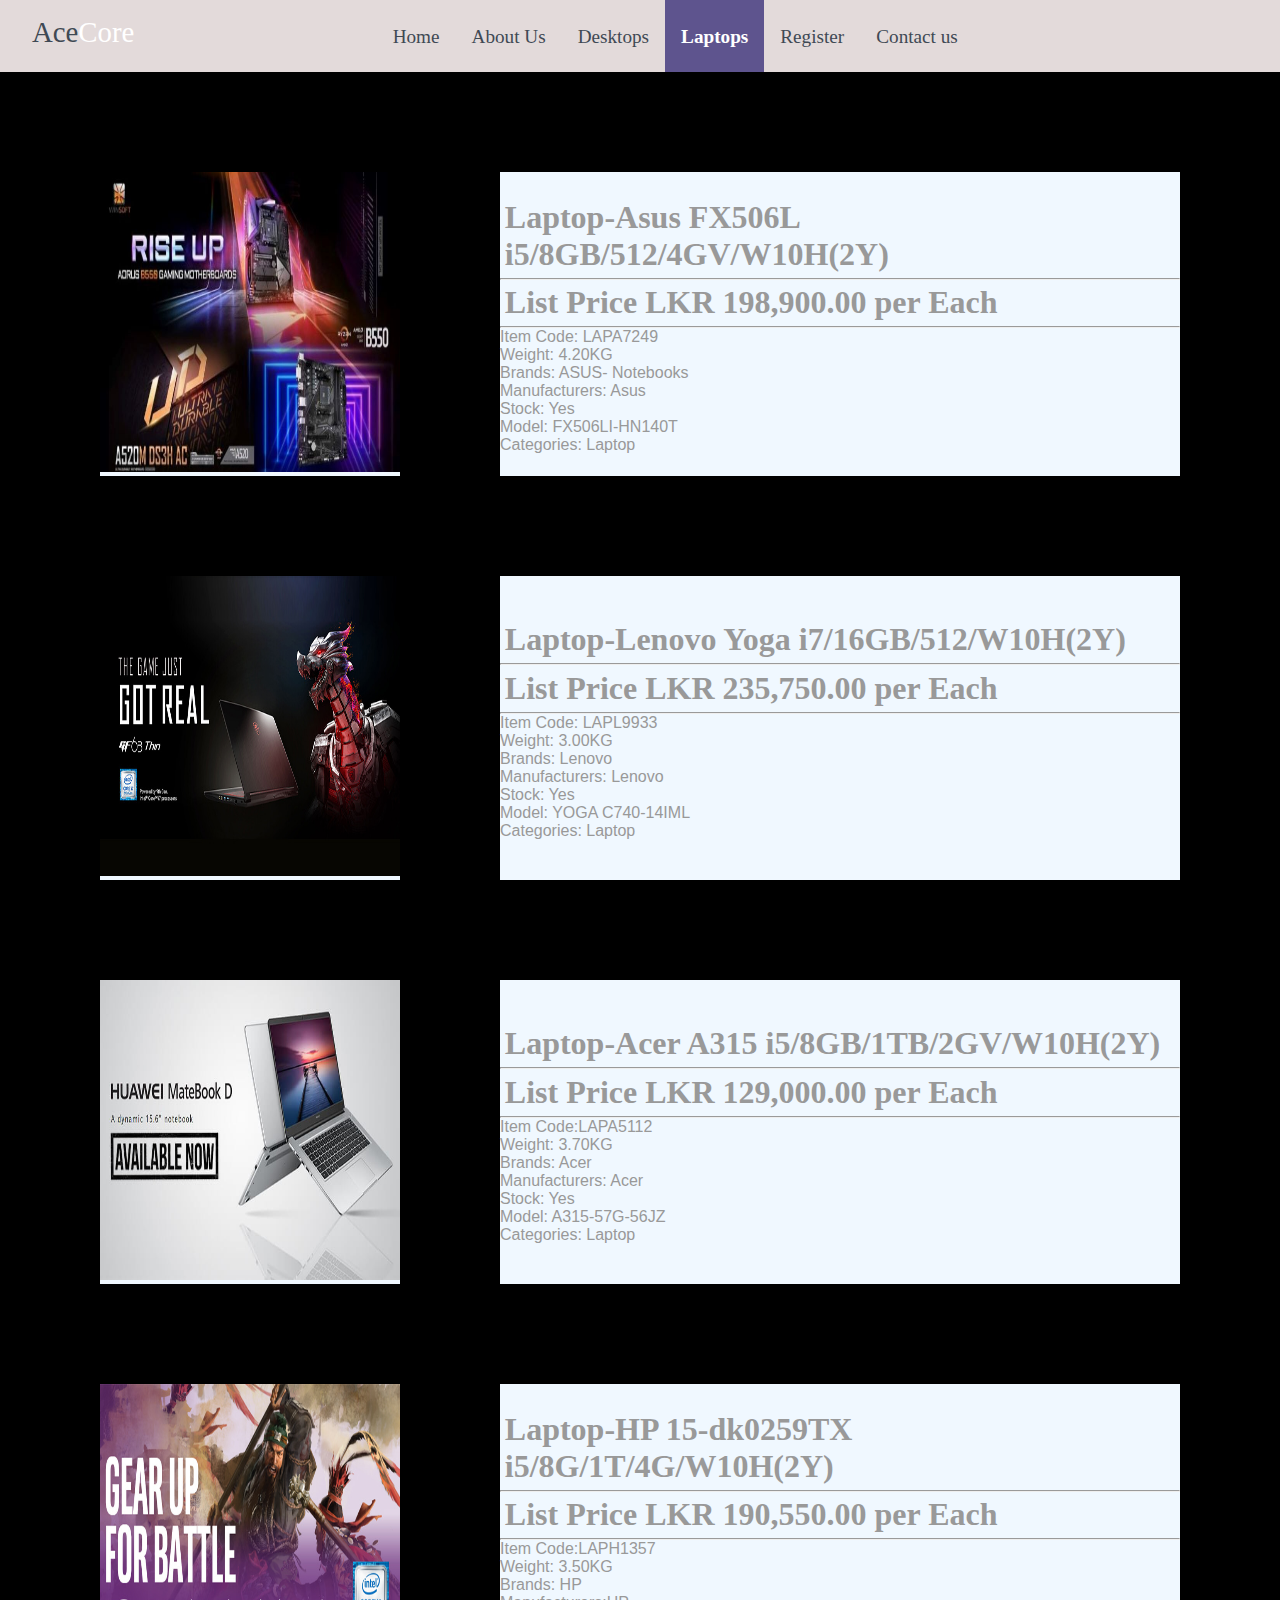
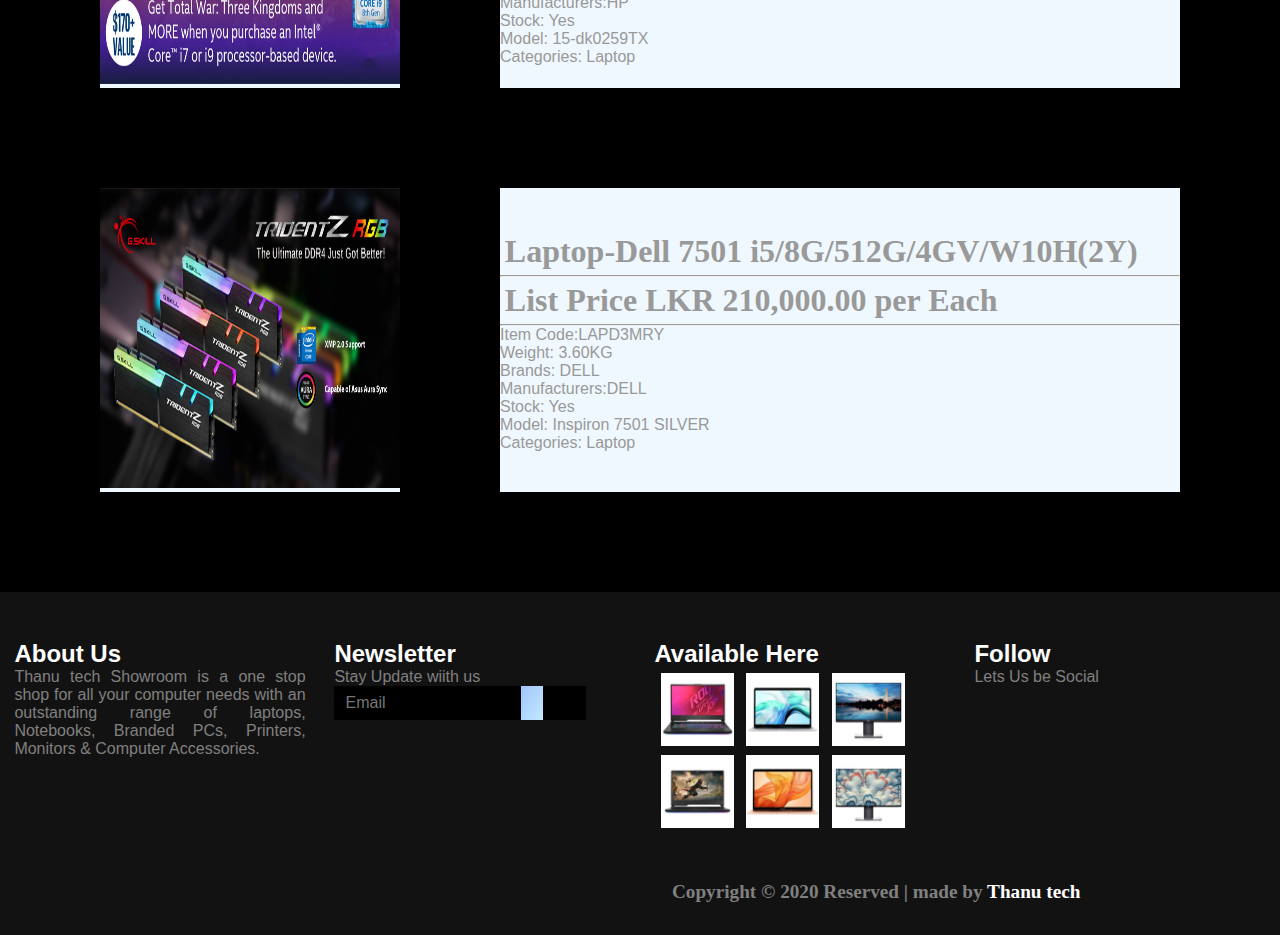
<file: html/laptops.html>
<!DOCTYPE html>
<html lang="en">

<head>
    <meta charset="UTF-8">
    <meta name="viewport" content="width=device-width, initial-scale=1.0">
    <title>Laptops - Thanu tech</title>

   

    <!-- Custom CSS -->
    <link rel="stylesheet" href="../css/style.css">
    <link rel="stylesheet" href="../css/destops.css">
</head>

<body>
    <!---------------------- Navbar ------------------------->
    <nav class="nav">
        <div class="nav-menu flex-row">
            <div class="nav-brand">
                <a href="#">Ace<span>Core</span></a>
            </div>
            <div>
                <ul class="nav-items">
                    <li class="nav-links">
                        <a href="../index.html">Home</a>
                    </li>
                    <li class="nav-links">
                        <a href="./aboutus.html">About Us</a>
                    </li>
                    <li class="nav-links">
                        <a href="./destops.html">Desktops</a>
                    </li>
                    <li class="nav-links active">
                        <a href="./laptops.html" class="active">Laptops</a>
                    </li>
                    <li class="nav-links">
                        <a href="./register.html">Register</a>
                    </li>
                    <li class="nav-links">
                        <a href="./contactus.html">Contact us</a>
                    </li>
                </ul>
            </div>
            <div class="social">
                <a href="#"><i class="fab fa-facebook-f"></i></a>
                <a href="#"><i class="fas fa-envelope"></i></a>
                <a href="#"><i class="fab fa-twitter"></i></a>
                <a href="#"><i class="fab fa-instagram"></i></a>
                <a href="#"><i class="fas fa-map-marked-alt"></i></a>
            </div>
        </div>
    </nav>
    <!----------X----------- Navbar ------------X------------>

    <!------------------- Main Section ---------------------->
    <div id="table">
        <table cellspacing="100">
            <tbody>
                <tr>
                    <td> <img src="../assets/home/home1.jpg" width="300" height="300"> </td>
                    <td>
                        <h3> Laptop-Asus FX506L i5/8GB/512/4GV/W10H(2Y) </h3>
                        <hr>
                        <h3> List Price LKR 198,900.00 per Each </h3>
                        <hr>
                        Item Code: LAPA7249 <br>
                        Weight: 4.20KG <br>
                        Brands: ASUS- Notebooks<br>
                        Manufacturers: Asus <br>
                        Stock: Yes <br>
                        Model: FX506LI-HN140T <br>
                        Categories: Laptop
                    </td>
                </tr>
                <tr>
                    <td> <img src="../assets/home/home2.jpg" width="300" height="300"></td>
                    <td>
                        <h3> Laptop-Lenovo Yoga i7/16GB/512/W10H(2Y) </h3>
                        <hr>
                        <h3> List Price LKR 235,750.00 per Each </h3>
                        <hr>
                        Item Code: LAPL9933 <br>
                        Weight: 3.00KG <br>
                        Brands: Lenovo <br>
                        Manufacturers: Lenovo <br>
                        Stock: Yes <br>
                        Model: YOGA C740-14IML <br>
                        Categories: Laptop
                    </td>
                </tr>
                <tr>
                    <td> <img src="../assets/home/home3.jpg" width="300" height="300"> </td>                    
                    <td>
                        <h3> Laptop-Acer A315 i5/8GB/1TB/2GV/W10H(2Y) </h3>
                        <hr>
                        <h3> List Price LKR 129,000.00 per Each </h3>
                        <hr>
                        Item Code:LAPA5112 <br>
                        Weight: 3.70KG <br>
                        Brands: Acer <br>
                        Manufacturers: Acer <br>
                        Stock: Yes <br>
                        Model: A315-57G-56JZ <br>
                        Categories: Laptop
                    </td>
                </tr>
                <tr>
                    <td> <img src="../assets/home/home4.jpg" width="300" height="300"> </td>                    
                    <td>
                        <h3> Laptop-HP 15-dk0259TX i5/8G/1T/4G/W10H(2Y) </h3>
                        <hr>
                        <h3> List Price LKR 190,550.00 per Each </h3>
                        <hr>
                        Item Code:LAPH1357 <br>
                        Weight: 3.50KG <br>
                        Brands: HP <br>
                        Manufacturers:HP<br>
                        Stock: Yes <br>
                        Model: 15-dk0259TX <br>
                        Categories: Laptop
                    </td>
                </tr>
                <tr>
                    <td> <img src="../assets/home/home5.jpg" width="300" height="300"> </td>                    
                    <td>
                        <h3> Laptop-Dell 7501 i5/8G/512G/4GV/W10H(2Y) </h3>
                        <hr>
                        <h3> List Price LKR 210,000.00 per Each</h3>
                        <hr>
                        Item Code:LAPD3MRY <br>
                        Weight: 3.60KG <br>
                        Brands: DELL <br>
                        Manufacturers:DELL<br>
                        Stock: Yes <br>
                        Model: Inspiron 7501 SILVER <br>
                        Categories: Laptop
                    </td>
                </tr>
            </tbody>
        </table>
    </div>
    <!----------x-------- Main Section ----------x----------->

    <!------------------ footer ---------------------------->
    <footer class="footer">
        <div class="container">
            <div class="aboutus">
                <h2>About Us</h2>
                <p>Thanu tech Showroom is a one stop shop for all your computer needs with an outstanding range of
                    laptops, Notebooks, Branded PCs, Printers, Monitors & Computer Accessories.</p>
            </div>
            <div class="newsletter">
                <h2>Newsletter</h2>
                <p>Stay Update wiith us</p>
                <div class="form-element">
                    <input type="text" placeholder="Email"><span><i class="fas fa-chevron-right"></i></span>
                </div>
            </div>
            <div class="available">
                <h2>Available Here</h2>
                <div class="flex-row">
                    <img src="../assets/asus1.jpg" alt="asus1">
                    <img src="../assets/mac1.jpg" alt="mac1">
                    <img src="../assets/tv1.jpg" alt="tv1">
                </div>
                <div class="flex-row">
                    <img src="../assets/asus2.jpg" alt="asssu2">
                    <img src="../assets/mac2.jpg" alt="mac2">
                    <img src="../assets/tv2.jpg" alt="tv2">
                </div>
            </div>
            <div class="follow">
                <h2>Follow</h2>
                <p>
                    Lets Us be Social
                </p>
                <div>
                    <i class="fab fa-facebook-f"></i>
                    <i class="fas fa-envelope"></i>
                    <i class="fab fa-twitch"></i>
                    <i class="fab fa-instagram"></i>
                </div>
            </div>
        </div>
        <div class="rights flex-row">
            <h4>
                Copyright &copy; 2020 Reserved | made by <span> Thanu tech </span>
            </h4>
        </div>
        <div class="move-up">
            <span><i class="fas fa-arrow-circle-up fa-2x"></i></span>
        </div>
    </footer>
    <!---------x--------- end footer ---------x------------->

</body>

</html>
</file>
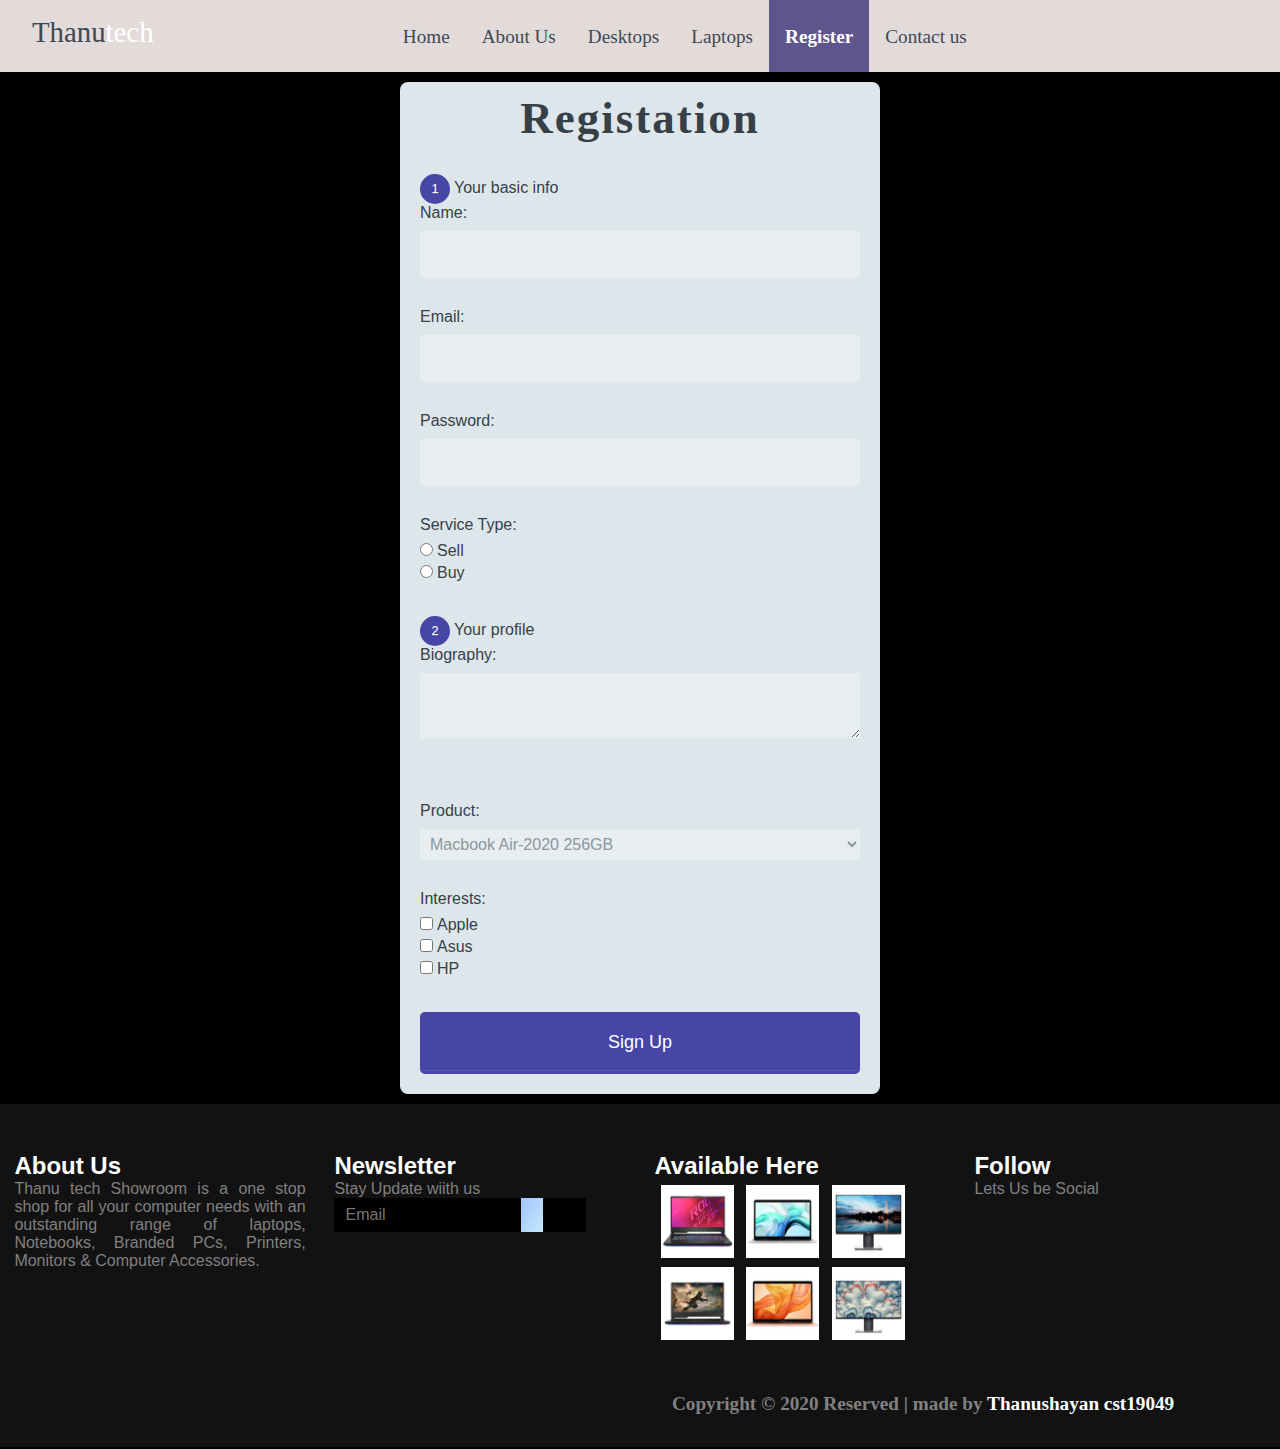
<file: html/register.html>
<!DOCTYPE html>
<html lang="en">

<head>
    <meta charset="UTF-8">
    <meta name="viewport" content="width=device-width, initial-scale=1.0">
    <title>Register - Thanu tech</title>

 

    <!-- Custom CSS -->
    <link rel="stylesheet" href="../css/style.css">
    <link rel="stylesheet" href="../css/register.css">


</head>

<body>
    <!---------------------- Navbar ------------------------->

    <nav class="nav">
        <div class="nav-menu flex-row">
            <div class="nav-brand">
                <a href="#">Thanu<span>tech</span></a>
            </div>
            <div>
                <ul class="nav-items">
                    <li class="nav-links">
                        <a href="../index.html">Home</a>
                    </li>
                    <li class="nav-links">
                        <a href="./aboutus.html">About Us</a>
                    </li>
                    <li class="nav-links">
                        <a href="./destops.html">Desktops</a>
                    </li>
                    <li class="nav-links">
                        <a href="./laptops.html">Laptops</a>
                    </li>
                    <li class="nav-links active">
                        <a href="./register.html" class="active">Register</a>
                    </li>
                    <li class="nav-links">
                        <a href="./contactus.html">Contact us</a>
                    </li>
                </ul>
            </div>
            <div class="social">
                <a href="#"><i class="fab fa-facebook-f"></i></a>
                <a href="#"><i class="fas fa-envelope"></i></a>
                <a href="#"><i class="fab fa-twitter"></i></a>
                <a href="#"><i class="fab fa-instagram"></i></a>
                <a href="#"><i class="fas fa-map-marked-alt"></i></a>
            </div>
        </div>
    </nav>

    <!----------X----------- Navbar ------------X------------>

    <!------------------- Form  ---------------------->
    <div id="form-set">
        <form action="index.html" method="post">

            <h1>Registation</h1>

            <fieldset>
                <legend><span class="number">1</span>Your basic info</legend>
                <label for="name">Name:</label>
                <input type="text" id="name" name="user_name">

                <label for="mail">Email:</label>
                <input type="email" id="mail" name="user_email">

                <label for="password">Password:</label>
                <input type="password" id="password" name="user_password">

                <label>Service Type:</label>
                <input type="radio" id="under_13" value="under_13" name="user_age"><label for="under_13"
                    class="light">Sell</label><br>
                <input type="radio" name="user_age"><label for="over_13" class="light">Buy</label>
            </fieldset>

            <fieldset>
                <legend><span class="number">2</span>Your profile</legend>
                <label for="bio">Biography:</label>
                <textarea id="bio" name="user_bio"></textarea>
            </fieldset>
            <fieldset>
                <label for="job">Product:</label>
                <select id="job" name="user_job">
                    <optgroup label="Apple">
                        <option>Macbook Air-2020 256GB</option>
                        <option>Macbook Air-2020 512GB</option>
                        <option>Macbook Pro-2020 256GB</option>
                        <option>Macbook Pro-2020 512GB</option>
                        <option>Iphone 12</option>
                        <option>Iphone 12 Pro</option>
                    </optgroup>
                    <optgroup label="Asus">
                        <option>Vivobook</option>
                        <option>Zen Book</option>
                        <option>Export Book</option>
                    </optgroup>
                    <optgroup label="HP">
                        <option>pavalion</option>
                        <option>Notebook</option>
                    </optgroup>
                    <optgroup label="Other">
                        <option>Nitro5</option>
                        <option>ThinkPad</option>
                    </optgroup>
                </select>

                <label>Interests:</label>
                <input type="checkbox"><label class="light">Apple</label><br>
                <input type="checkbox"><label class="light">Asus</label><br>
                <input type="checkbox"><label class="light">HP</label>

            </fieldset>
            <button type="submit">Sign Up</button>
        </form>
    </div>

    <!----------x-------- Form ----------x----------->

    <!------------------ footer ---------------------------->

    <footer class="footer">
        <div class="container">
            <div class="aboutus">
                <h2>About Us</h2>
                <p>Thanu tech Showroom is a one stop shop for all your computer needs with an outstanding range of
                    laptops, Notebooks, Branded PCs, Printers, Monitors & Computer Accessories.</p>
            </div>
            <div class="newsletter">
                <h2>Newsletter</h2>
                <p>Stay Update wiith us</p>
                <div class="form-element">
                    <input type="text" placeholder="Email"><span><i class="fas fa-chevron-right"></i></span>
                </div>
            </div>
            <div class="available">
                <h2>Available Here</h2>
                <div class="flex-row">
                    <img src="../assets/asus1.jpg" alt="asus1">
                    <img src="../assets/mac1.jpg" alt="mac1">
                    <img src="../assets/tv1.jpg" alt="tv1">
                </div>
                <div class="flex-row">
                    <img src="../assets/asus2.jpg" alt="asssu2">
                    <img src="../assets/mac2.jpg" alt="mac2">
                    <img src="../assets/tv2.jpg" alt="tv2">
                </div>
            </div>
            <div class="follow">
                <h2>Follow</h2>
                <p>
                    Lets Us be Social
                </p>
                <div>
                    <i class="fab fa-facebook-f"></i>
                    <i class="fas fa-envelope"></i>
                    <i class="fab fa-twitch"></i>
                    <i class="fab fa-instagram"></i>
                </div>
            </div>
        </div>
        <div class="rights flex-row">
            <h4>
                Copyright &copy; 2020 Reserved | made by <span> Thanushayan cst19049</span>
            </h4>
        </div>
        <div class="move-up">
            <span><i class="fas fa-arrow-circle-up fa-2x"></i></span>
        </div>
    </footer>

    <!---------x--------- end footer ---------x------------->

</body>

</html>
</file>
<file: css/style.css>
html, body {
    margin: 0%;
    box-sizing: border-box;
    overflow-x: hidden;
}

:root{

    /*  theme fonts  */
    --ubuntu-medium-italic:'ubuntu-medium-italic',cursive;
    --nunito-light:'nunito-light',cursive;


    /*  theme colour  */
    --text-gray: #3f4954;
    --text-light: #686666da;
    --bg-color: #0f0f0f;
    --white: #ffffff;
    --midnight: #104f55;

    /* Grediant Color */
    --sky: linear-gradient(120deg, #a1c4fd 0%, #c2e9fb 100%);
    --deepblue: linear-gradient(120deg, #e0c3fc 0%, #8ec5fc 100%);
    --darklightblue:linear-gradient(to top, #30cfd0 0%, #330867 100%);

}

/*----------- Global Classes ------------*/

a{
    text-decoration: none;
    color: var(--text-gray);
}

ul{
    list-style-type: none;
}
.flex-row{
    display: flex;
    flex-direction: row;
    flex-wrap: wrap;
}

h1{
    font-family: var(--nunito-light);
    font-size: 4.5rem;
    letter-spacing: 1rem;
}

h3 {
    font-family: var(--ubuntu-medium-italic);
    font-size: 2rem;
}

button.btn{
    border: none;
    border-radius: 2rem;
    padding: 1rem 3rem;
    font-size: 1rem;
    font-family: var(--ubuntu-medium-italic);
    cursor: pointer;
    font-weight: 500;

    border: 1px solid #012880;
    background-image: linear-gradient(-180deg, #FF89D6 0%, #C01F9E 100%);
    box-shadow: 0 1rem 1.25rem 0 rgba(22,75,195,0.50),
                0 -0.25rem 1.5rem rgba(110, 15, 155,1) inset,
                0 0.75rem 0.5rem rgba(255,255,255, 0.4) inset,
                0.0.25rem 0.5rem 0 rgba(180, 70, 207, 1) inset;
}

/*------x---- Global Classes -----x-------*/




/*----------- Navbar ------------*/

.nav {
    background-color: #e3dada;
    padding: 0 2rem;
    height: 0rem;
    min-height: 8vh;
    overflow: hidden;
}

.nav .nav-brand a{
    font-size: 1.8rem;
    padding: 1rem 0;
    display: block;
    font-family: var(--ubuntu-medium-italic);
}

.nav .nav-brand span{
    color: white;
}

.nav .nav-brand:hover{
    color: #0f0f0f;
}

.nav .nav-menu {
    justify-content: space-between;
}

.nav .nav-items{
    display: flex;
    margin: 0;
    font-family: teko-medium;
}

.nav .nav-items .nav-links{
    padding: 1.6rem 1rem;
    font-size: 1.2rem;
    position: relative;
}

.nav .nav-items .nav-links a:hover{
    color: #03045e;
    text-decoration: underline;
}

.nav .social i:hover{
    color: #03045e;
}

.nav .social {
    padding: 1.4rem 0;
}


.nav .social i{
    padding: 0 0.2rem;
}

.active{
    font-weight: bolder;
    background-color: #5e548e;
    color: white;
}

/*-----x----- Navbar -------x----*/

/*--------- main content  ------*/

/*--------- Site titile -------*/

main .site-title{
    background: url('../assets/02.jpg');
    background-size: cover;
    height: 120vh;
    width: auto;
    display: flex;
    justify-content: center;

}

main .site-title .site-background {
    padding-top: 15rem;
    text-align: center;
    color: var(--white);
}

main .site-title h1,h3 {
    margin: 0.3rem;
}

main .site-title .btn{
    margin: 1.8rem;
    background: var(--sky);
}

main .site-title .btn:hover{
    background: transparent;
    border: 1px solid var(--white);
    color: white;
}

/*-----x--- Site titile ---x--*/

/*--------- Services ---------*/

@import url('https://fonts.googleapis.com/css?family=Montserrat:600|Open+Sans');

*, *:before, *:after {
  box-sizing: inherit;
}

html {
  box-sizing: border-box;
}

body {
  font-family: 'Open Sans', sans-serif;
  margin: 0;
  background: black;
  color: #999;
}

.service-only{
    display: inline-block;
}

.service-only a {
  text-decoration: none;
  margin: 1rem 0;
  font-weight: 600;
  text-transform: uppercase;
  font-size: 0.8125rem;
  letter-spacing: 1px;
}

.service-only p {
  font-size: 0.9rem;
  margin: 1rem 0;
  line-height: 1.5;
}

section {
  max-width: auto;
  margin: 0 auto;
  text-align: center;
  padding: 30px;
}

.service-only h3 {
  font-family: 'Montserrat', sans-serif;
  font-weight: 600;
  color: #333;
  font-size: 1.825rem;
  margin: 1.3rem 0;
}

.section-lead {
  max-width: auto;
  margin: 1rem auto 1.5rem;
  font-size:larger;
 
}

.service a {
  color: #5b7abb;
  display: block;
}

.service h4 {
  font-family: 'Montserrat', sans-serif;
  font-weight: 600;
  color: #56ceba;
  font-size: 1.3rem;
  margin: 1rem 0 0.6rem;
}

.services-grid {
  display: flex;
  align-items: center;
}

.service {
  background: rgb(66, 63, 63);
  margin: 20px;
  padding: 20px;
  border-radius: 4px;
  text-align: center;
  flex: 1;
  display: -webkit-box;
  display: flex;
  flex-wrap: wrap;
  border: 2px solid #e7e7e7;
  transition: all 0.3s ease;
}

.service:hover {
  box-shadow: 0 5px 10px rgba(0, 0, 0, 0.08);
}

.service i {
  font-size: 3.45rem;
  margin: 1rem 0;
}

.service1 i,
.service1 h4,
.service1 .cta {
  color: #42b7ca;
}

.service1:hover {
  border: 2px solid #42b7ca;
}

.service2 i,
.service2 h4,
.service2 .cta {
  color: #425fca;
}

.service2:hover {
  border: 2px solid #425fca;
}

.service3 i,
.service3 h4,
.service3 .cta {
  color: #9c42ca;
}

.service3:hover {
  border: 2px solid #9c42ca;
}

.service .cta span {
  font-size: 0.6rem;
}

.service > * {
  flex: 1 1 100%;
}

.service .cta {
  align-self: flex-end;
}
/*----x---- Services -----x---*/

/*---------  Prize details ----*/
* {
    margin: 0;
    padding: 0;
}
#prize body {
    background-color: #F2EEE9;
    font: normal 13px/1.5 Georgia, Serif;
    color: #333;
}
#prize .wrapper {
    width: 1700px;
    margin: 20px auto;
    padding: 20px;
}
#prize h1 {
    display: inline-block;
    background-color: #333;
    color: #fff;
    font-size: 20px;
    font-weight: normal;
    text-transform: uppercase;
    padding: 4px 20px;
    float: left;
}
#prize .clear {
    clear: both;
}
#prize .items {
    display: block;
    margin: 20px 0;
}
#prize .item {
    background-color:bl;
    float: left;
    margin: 0 10px 10px 20px;
    width: 205px;
    padding: 10px;
    height: 290px;
}
#prize .item img {
    display: block;
    margin: auto;
    height: 200px;
    width: 200px;
}
#prize h2 {
    font-size: 16px;
    display: block;
    border-bottom: 1px solid #ccc;
    margin: 0 0 10px 0;
    padding: 0 0 5px 0;
}
#prize button {
    border: 1px solid #722A1B;
    padding: 4px 14px;
    background-color: #fff;
    color: #722A1B;
    text-transform: uppercase;
    float: right;
    margin: 5px 0;
    font-weight: bold;
    cursor: pointer;
}
#prize span {
    float: right;
}
#prize .shopping-cart {
    display: inline-block;
    background: url('http://cdn1.iconfinder.com/data/icons/jigsoar-icons/24/_cart.png') no-repeat 0 0;
    width: 24px;
    height: 24px;
    margin: 0 10px 0 0;
}


/*-----x--- main content  ---x--*/

/*----------- Footer ------------*/

footer.footer{
    height: 100%;
    background: rgb(19, 18, 18);
    position: relative;
}

footer.footer .container{
    display: grid;
    grid-template-columns: repeat(4, 1fr);
}

footer.footer .container > div{
    flex-grow: 1;
    flex-basis: 0;
    padding: 3rem 0.9rem;
}

footer.footer .container h2{
    color: white;
}

footer.footer .container p{
    color: gray;
    text-align: justify;
}

footer.footer .newsletter .form-element{
    background: black;
    display: inline-flex;
}

footer.footer .newsletter .form-element input{
    padding: 0.5rem 0.7rem;
    border: none;
    background: transparent;
    color: white;
    font-size: 1rem;
    width: 74%;
}

footer.footer .newsletter .form-element span{
    background: var(--sky);
    padding: 0.5rem 0.7rem;
    cursor: pointer;
}

footer.footer .available div > img{
    display: inline-block;
    width: 25%;
    height: 50%;
    margin: 0.3rem 0.4rem;
}

footer.footer .follow div i{
    color: white;
    padding: 0 0.4rem;
}

footer.footer .rights h4{
    justify-content: center;
    font-family: var(--nunito-light);
    color: gray;
    font-size: larger;
    margin-bottom: 2rem;
    margin-left: 42rem;
}

footer.footer .rights span{
    color: white;
    justify-content: center;
}

footer.footer .move-up{
    position: absolute;
    right: 6%;
    top: 50%;
}

footer.footer .move-up span{
    color: #2b455f;
}

footer.footer .move-up span:hover{
    color: #8ec5fc;
    cursor: pointer;
}
/*-----x----- Footer -------x----*/
</file>
<file: css/about.css>
#about h1{
    font-family: Impact, Haettenschweiler, 'Arial Narrow Bold', sans-serif;
    letter-spacing: 8px;
    justify-content: center;
}

#about p{
    font-size: larger;
}

#about img{
    background-size: cover;
    height: 75vh;
    width: auto;

}
</file>
<file: css/contact.css>
*, *:before, *:after {
    box-sizing: border-box;
    -webkit-font-smoothing: antialiased;
    -moz-osx-font-smoothing: grayscale;
  }
  
  body {
    background: linear-gradient(to right, #425fca 0%, #425fca 100%);
    font-size: 12px;
  }
  
  body, button, input {
    font-family: 'Montserrat', sans-serif;
    font-weight: 700;
    letter-spacing: 1.4px;
  }
  
  .background {
    display: flex;
    min-height: 100vh;
  }
  
  .container {
    flex: 0 1 700px;
    margin: auto;
    padding: 10px;
  }
  
  .screen {
    position: relative;
    background: #3e3e3e;
    border-radius: 15px;
  }
  
  .screen:after {
    content: '';
    display: block;
    position: absolute;
    top: 0;
    left: 20px;
    right: 20px;
    bottom: 0;
    border-radius: 15px;
    box-shadow: 0 20px 40px rgba(0, 0, 0, .4);
    z-index: -1;
  }
  
  .screen-header {
    display: flex;
    align-items: center;
    padding: 10px 20px;
    background: #4d4d4f;
    border-top-left-radius: 15px;
    border-top-right-radius: 15px;
  }
  
  .screen-header-left {
    margin-right: auto;
  }
  
  .screen-header-button {
    display: inline-block;
    width: 8px;
    height: 8px;
    margin-right: 3px;
    border-radius: 8px;
    background: white;
  }
  
  .screen-header-button.close {
    background: #ed1c6f;
  }
  
  .screen-header-button.maximize {
    background: #e8e925;
  }
  
  .screen-header-button.minimize {
    background: #74c54f;
  }
  
  .screen-header-right {
    display: flex;
  }
  
  .screen-header-ellipsis {
    width: 3px;
    height: 3px;
    margin-left: 2px;
    border-radius: 8px;
    background: #999;
  }
  
  .screen-body {
    display: flex;
  }
  
  .screen-body-item {
    flex: 1;
    padding: 50px;
  }
  
  .screen-body-item.left {
    display: flex;
    flex-direction: column;
  }
  
  .app-title {
    display: flex;
    flex-direction: column;
    position: relative;
    color: #425fca;
    font-size: 26px;
  }
  
  .app-title:after {
    content: '';
    display: block;
    position: absolute;
    left: 0;
    bottom: -10px;
    width: 25px;
    height: 4px;
    background: #425fca;
  }
  
  .app-contact {
    margin-top: auto;
    font-size: 8px;
    color: #888;
  }
  
  .app-form-group {
    margin-bottom: 15px;
  }
  
  .app-form-group.message {
    margin-top: 40px;
  }
  
  .app-form-group.buttons {
    margin-bottom: 0;
    text-align: right;
  }
  
  .app-form-control {
    width: 100%;
    padding: 10px 0;
    background: none;
    border: none;
    border-bottom: 1px solid #666;
    color: #ddd;
    font-size: 14px;
    text-transform: uppercase;
    outline: none;
    transition: border-color .2s;
  }
  
  .app-form-control::placeholder {
    color: #666;
  }
  
  .app-form-control:focus {
    border-bottom-color: #ddd;
  }
  
  .app-form-button {
    background: none;
    border: none;
    color: #425fca;
    font-size: 14px;
    cursor: pointer;
    outline: none;
  }
  
  .app-form-button:hover {
    color: #223da0;
  }
  
  .credits {
    display: flex;
    justify-content: center;
    align-items: center;
    margin-top: 20px;
    color: #828fbe;
    font-family: 'Roboto Condensed', sans-serif;
    font-size: 16px;
    font-weight: normal;
  }
  
  .credits-link {
    display: flex;
    align-items: center;
    color: #fff;
    font-weight: bold;
    text-decoration: none;
  }
  
  .dribbble {
    width: 20px;
    height: 20px;
    margin: 0 5px;
  }
  
  @media screen and (max-width: 520px) {
    .screen-body {
      flex-direction: column;
    }
  
    .screen-body-item.left {
      margin-bottom: 30px;
    }
  
    .app-title {
      flex-direction: row;
    }
  
    .app-title span {
      margin-right: 12px;
    }
  
    .app-title:after {
      display: none;
    }
  }
  
  @media screen and (max-width: 600px) {
    .screen-body {
      padding: 40px;
    }
  
    .screen-body-item {
      padding: 0;
    }
  }
</file>
<file: css/destops.css>
#table tr {
    background-color: aliceblue;
}
</file>
<file: css/register.css>
*, *:before, *:after {
	-moz-box-sizing: border-box;
	-webkit-box-sizing: border-box;
	box-sizing: border-box;
  }
  
  body {
	font-family: 'Nunito', sans-serif;
	color: #384047;
  }
  
  #form-set form {
	max-width: 300px;
	margin: 10px auto;
	padding: 10px 20px;
	background: #dde7eb;
	border-radius: 8px;
  }
  
  #form-set h1 {
	margin: 0 0 30px 0;
	text-align: center;
	font-size: 45px;
	letter-spacing: 2px;
  }
  
  #form-set input[type="text"],
  #form-set input[type="password"],
  #form-set input[type="date"],
  #form-set input[type="datetime"],
  #form-set input[type="email"],
  #form-set input[type="number"],
  #form-set input[type="search"],
  #form-set input[type="tel"],
  #form-set input[type="time"],
  #form-set input[type="url"],
  #form-set textarea,
  #form-set select {
	background: rgba(255,255,255,0.1);
	border: none;
	font-size: 16px;
	height: auto;
	margin: 0;
	outline: 0;
	padding: 15px;
	width: 100%;
	background-color: #e8eeef;
	color: #8a97a0;
	box-shadow: 0 1px 0 rgba(0,0,0,0.03) inset;
	margin-bottom: 30px;
  }
  
  #form-set input[type="radio"],
  #form-set input[type="checkbox"] {
	margin: 0 4px 8px 0;
  }
  
  #form-set select {
	padding: 6px;
	height: 32px;
	border-radius: 2px;
  }
  
  #form-set button {
	padding: 19px 39px 18px 39px;
	color: #FFF;
	background-color: #4745a5;
	font-size: 18px;
	text-align: center;
	font-style: normal;
	border-radius: 5px;
	width: 100%;
	border: 1px solid #4745a5;
	border-width: 1px 1px 3px;
	box-shadow: 0 -1px 0 rgba(255,255,255,0.1) inset;
	margin-bottom: 10px;
  }
  
  #form-set fieldset {
	margin-bottom: 30px;
	border: none;
  }
  
  #form-set .legend {
	font-size: 1.4em;
	margin-bottom: 10px;
  }
  
  #form-set label {
	display: block;
	margin-bottom: 8px;
  }
  
  #form-set label.light {
	font-weight: 300;
	display: inline;
  }
  
  #form-set .number {
	background-color: #4745a5;
	color: #fff;
	height: 30px;
	width: 30px;
	display: inline-block;
	font-size: 0.8em;
	margin-right: 4px;
	line-height: 30px;
	text-align: center;
	text-shadow: 0 1px 0 rgba(255,255,255,0.2);
	border-radius: 100%;
  }
  
  @media screen and (min-width: 480px) {
  
	#form-set form {
	  max-width: 480px;
	}
  
  }
</file>
